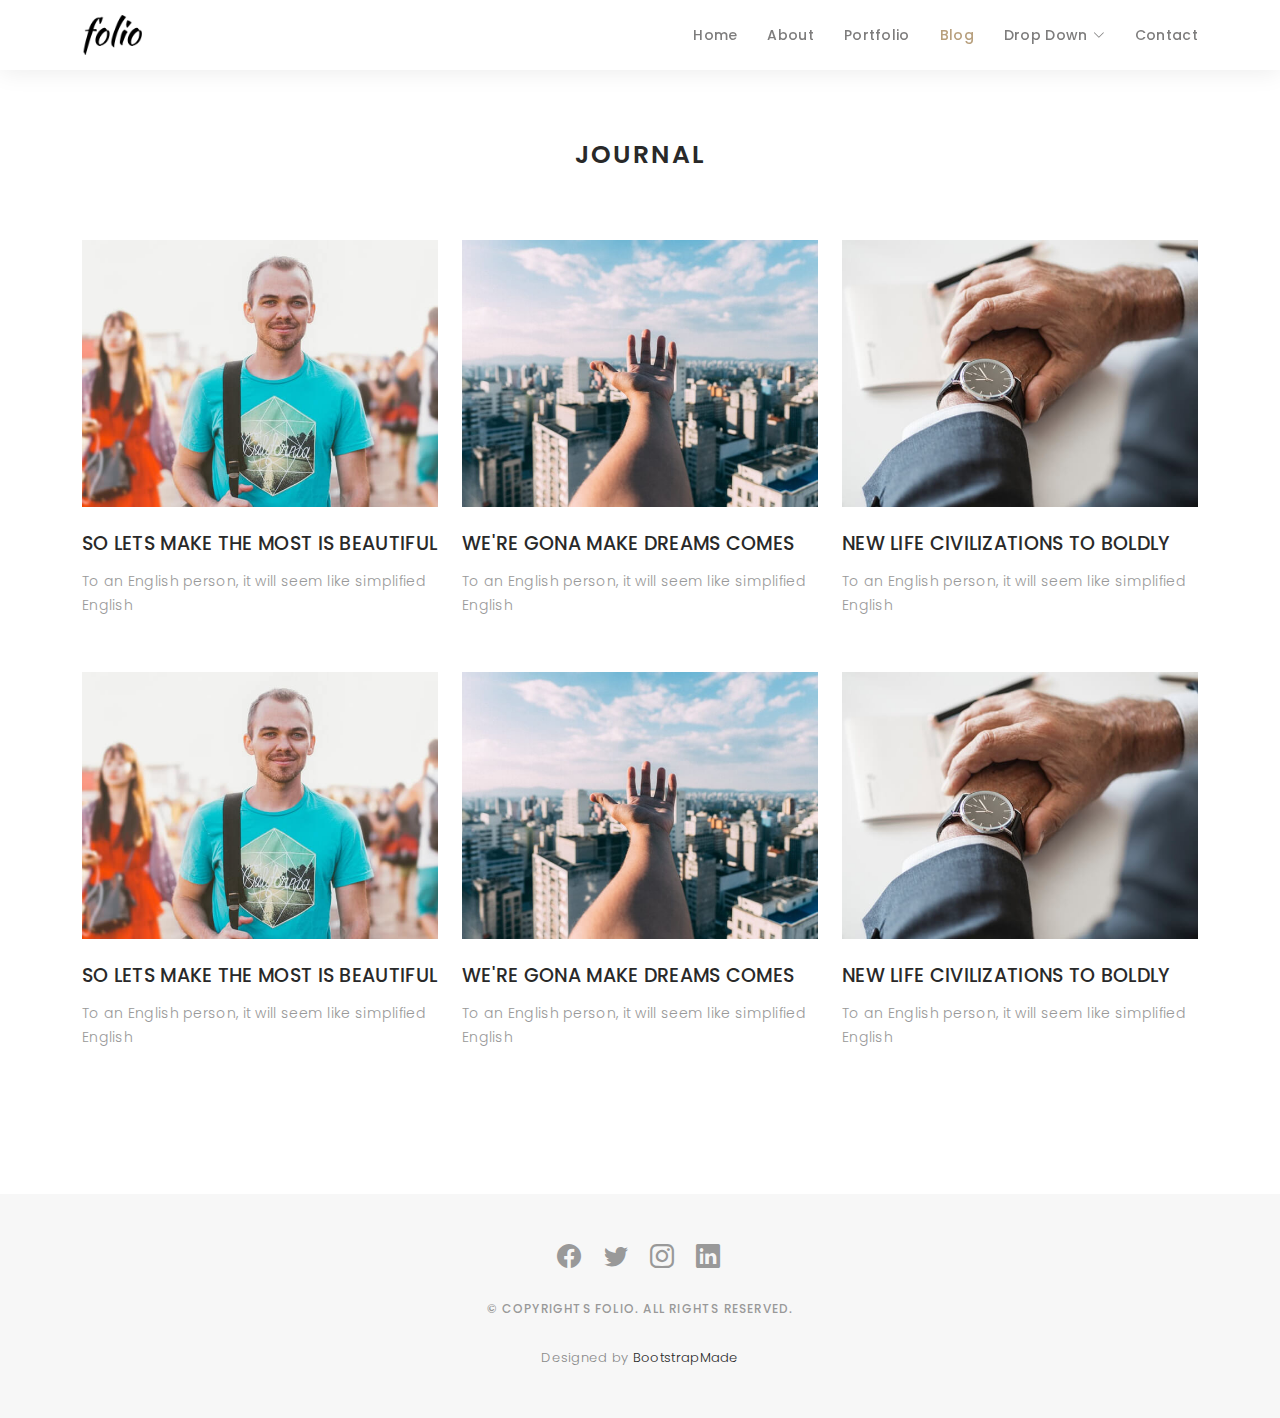
<file: blog-grid.html>
<!DOCTYPE html>
<html lang="en">

<head>
  <meta charset="utf-8">
  <meta content="width=device-width, initial-scale=1.0" name="viewport">

  <title>Folio Bootstrap Template - Blog Grid</title>
  <meta content="" name="description">
  <meta content="" name="keywords">

  <!-- Favicons -->
  <link href="assets/img/favicon.png" rel="icon">
  <link href="assets/img/apple-touch-icon.png" rel="apple-touch-icon">

  <!-- Google Fonts -->
  <link href="https://fonts.googleapis.com/css?family=Poppins:300,300i,400,400i,500,500i,600,600i,700,700i|Playfair+Display:400,400i,500,500i,600,600i,700,700i,900,900i" rel="stylesheet">

  <!-- Vendor CSS Files -->
  <link href="assets/vendor/bootstrap/css/bootstrap.min.css" rel="stylesheet">
  <link href="assets/vendor/bootstrap-icons/bootstrap-icons.css" rel="stylesheet">
  <link href="assets/vendor/boxicons/css/boxicons.min.css" rel="stylesheet">
  <link href="assets/vendor/glightbox/css/glightbox.min.css" rel="stylesheet">
  <link href="assets/vendor/swiper/swiper-bundle.min.css" rel="stylesheet">

  <!-- Template Main CSS File -->
  <link href="assets/css/style.css" rel="stylesheet">

  <!-- =======================================================
  * Template Name: Folio - v4.7.0
  * Template URL: https://bootstrapmade.com/folio-bootstrap-portfolio-template/
  * Author: BootstrapMade.com
  * License: https://bootstrapmade.com/license/
  ======================================================== -->
</head>

<body>

  <!-- ======= Header ======= -->
  <header id="header" class="fixed-top header-inner-pages">
    <div class="container d-flex align-items-center justify-content-between">

      <a href="index.html" class="logo"><img src="assets/img/logo.png" alt="" class="img-fluid"></a>
      <!-- Uncomment below if you prefer to use an text logo -->
      <!-- <h1 class="logo"><a href="index.html">Folio</a></h1> -->

      <nav id="navbar" class="navbar">
        <ul>
          <li><a class="nav-link scrollto " href="#hero">Home</a></li>
          <li><a class="nav-link scrollto" href="#about">About</a></li>
          <li><a class="nav-link  scrollto" href="#portfolio">Portfolio</a></li>
          <li><a class="nav-link active  scrollto" href="#journal">Blog</a></li>
          <li class="dropdown"><a href="#"><span>Drop Down</span> <i class="bi bi-chevron-down"></i></a>
            <ul>
              <li><a href="#">Drop Down 1</a></li>
              <li class="dropdown"><a href="#"><span>Deep Drop Down</span> <i class="bi bi-chevron-right"></i></a>
                <ul>
                  <li><a href="#">Deep Drop Down 1</a></li>
                  <li><a href="#">Deep Drop Down 2</a></li>
                  <li><a href="#">Deep Drop Down 3</a></li>
                  <li><a href="#">Deep Drop Down 4</a></li>
                  <li><a href="#">Deep Drop Down 5</a></li>
                </ul>
              </li>
              <li><a href="#">Drop Down 2</a></li>
              <li><a href="#">Drop Down 3</a></li>
              <li><a href="#">Drop Down 4</a></li>
            </ul>
          </li>
          <li><a class="nav-link scrollto" href="#contact">Contact</a></li>
        </ul>
        <i class="bi bi-list mobile-nav-toggle"></i>
      </nav><!-- .navbar -->

    </div>
  </header><!-- End Header -->

  <main id="main">

    <!-- ======= Blog Grid ======= -->
    <div id="journal-blog" class="text-left  paddsections">

      <div class="container">
        <div class="section-title text-center">
          <h2>journal</h2>
        </div>
      </div>

      <div class="container">
        <div class="journal-block">
          <div class="row">

            <div class="col-lg-4 col-md-6">
              <div class="journal-info mb-30">

                <a href="blog-single.html"><img src="assets/img/blog-post-1.jpg" class="img-responsive" alt="img"></a>

                <div class="journal-txt">

                  <h4><a href="blog-single.html">SO LETS MAKE THE MOST IS BEAUTIFUL</a></h4>
                  <p class="separator">To an English person, it will seem like simplified English
                  </p>

                </div>

              </div>
            </div>

            <div class="col-lg-4 col-md-6">
              <div class="journal-info mb-30">

                <a href="blog-single.html"><img src="assets/img/blog-post-2.jpg" class="img-responsive" alt="img"></a>

                <div class="journal-txt">

                  <h4><a href="blog-single.html">WE'RE GONA MAKE DREAMS COMES</a></h4>
                  <p class="separator">To an English person, it will seem like simplified English
                  </p>

                </div>

              </div>
            </div>

            <div class="col-lg-4 col-md-6">
              <div class="journal-info mb-30">

                <a href="blog-single.html"><img src="assets/img/blog-post-3.jpg" class="img-responsive" alt="img"></a>

                <div class="journal-txt">

                  <h4><a href="blog-single.html">NEW LIFE CIVILIZATIONS TO BOLDLY</a></h4>
                  <p class="separator">To an English person, it will seem like simplified English
                  </p>

                </div>

              </div>
            </div>

            <div class="col-lg-4 col-md-6">
              <div class="journal-info mb-30">

                <a href="blog-single.html"><img src="assets/img/blog-post-1.jpg" class="img-responsive" alt="img"></a>

                <div class="journal-txt">

                  <h4><a href="blog-single.html">SO LETS MAKE THE MOST IS BEAUTIFUL</a></h4>
                  <p class="separator">To an English person, it will seem like simplified English
                  </p>

                </div>

              </div>
            </div>

            <div class="col-lg-4 col-md-6">
              <div class="journal-info mb-30">

                <a href="blog-single.html"><img src="assets/img/blog-post-2.jpg" class="img-responsive" alt="img"></a>

                <div class="journal-txt">

                  <h4><a href="blog-single.html">WE'RE GONA MAKE DREAMS COMES</a></h4>
                  <p class="separator">To an English person, it will seem like simplified English
                  </p>

                </div>

              </div>
            </div>

            <div class="col-lg-4 col-md-6">
              <div class="journal-info mb-30">

                <a href="blog-single.html"><img src="assets/img/blog-post-3.jpg" class="img-responsive" alt="img"></a>

                <div class="journal-txt">

                  <h4><a href="blog-single.html">NEW LIFE CIVILIZATIONS TO BOLDLY</a></h4>
                  <p class="separator">To an English person, it will seem like simplified English
                  </p>

                </div>

              </div>
            </div>

          </div>
        </div>
      </div>
    </div><!-- End Blog Grid -->

  </main><!-- End #main -->

  <!-- ======= Footer ======= -->
  <div id="footer" class="text-center">
    <div class="container">
      <div class="socials-media text-center">

        <ul class="list-unstyled">
          <li><a href="#"><i class="bi bi-facebook"></i></a></li>
          <li><a href="#"><i class="bi bi-twitter"></i></a></li>
          <li><a href="#"><i class="bi bi-instagram"></i></a></li>
          <li><a href="#"><i class="bi bi-linkedin"></i></a></li>
        </ul>

      </div>

      <p>&copy; Copyrights Folio. All rights reserved.</p>

      <div class="credits">
        <!--
        All the links in the footer should remain intact.
        You can delete the links only if you purchased the pro version.
        Licensing information: https://bootstrapmade.com/license/
        Purchase the pro version with working PHP/AJAX contact form: https://bootstrapmade.com/buy/?theme=Folio
      -->
        Designed by <a href="https://bootstrapmade.com/">BootstrapMade</a>
      </div>

    </div>
  </div><!-- End Footer -->

  <a href="#" class="back-to-top d-flex align-items-center justify-content-center"><i class="bi bi-arrow-up-short"></i></a>

  <!-- Vendor JS Files -->
  <script src="assets/vendor/bootstrap/js/bootstrap.bundle.min.js"></script>
  <script src="assets/vendor/glightbox/js/glightbox.min.js"></script>
  <script src="assets/vendor/isotope-layout/isotope.pkgd.min.js"></script>
  <script src="assets/vendor/swiper/swiper-bundle.min.js"></script>
  <script src="assets/vendor/typed.js/typed.min.js"></script>
  <script src="assets/vendor/php-email-form/validate.js"></script>

  <!-- Template Main JS File -->
  <script src="assets/js/main.js"></script>

</body>

</html>
</file>
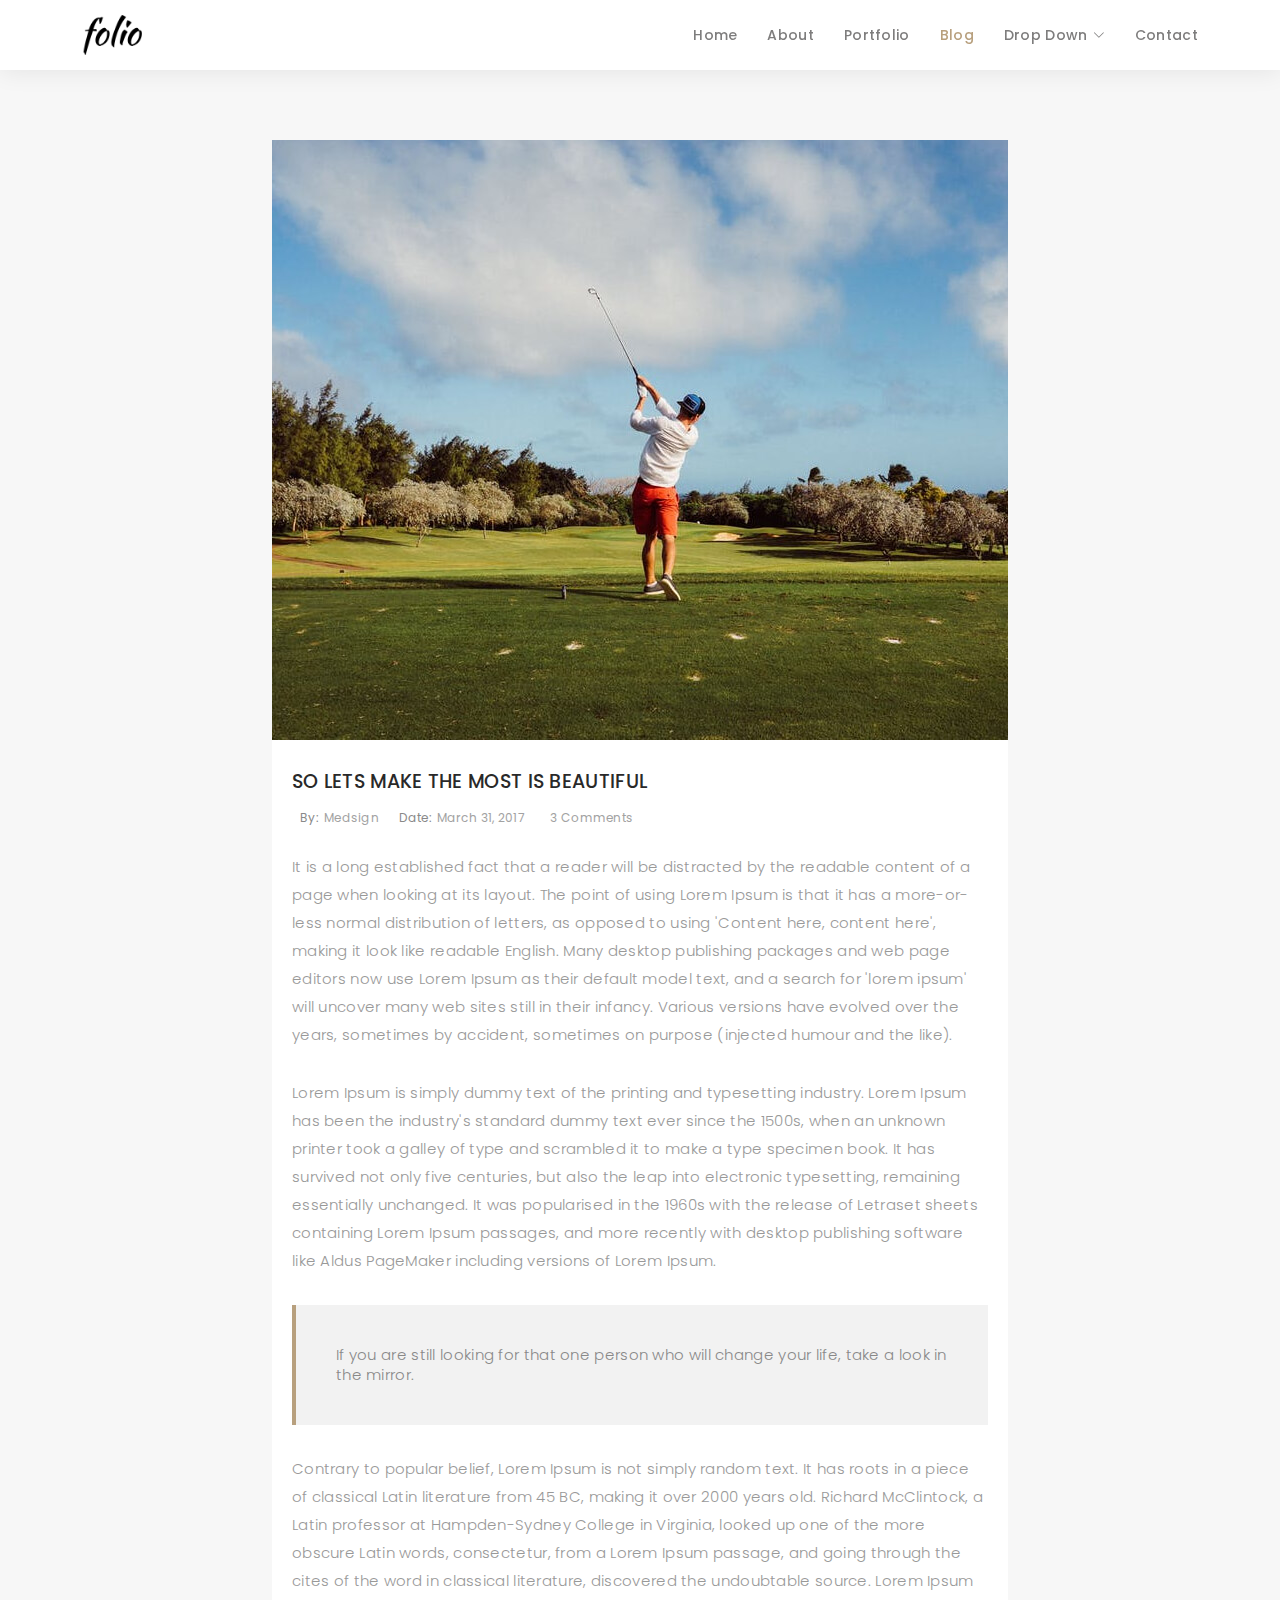
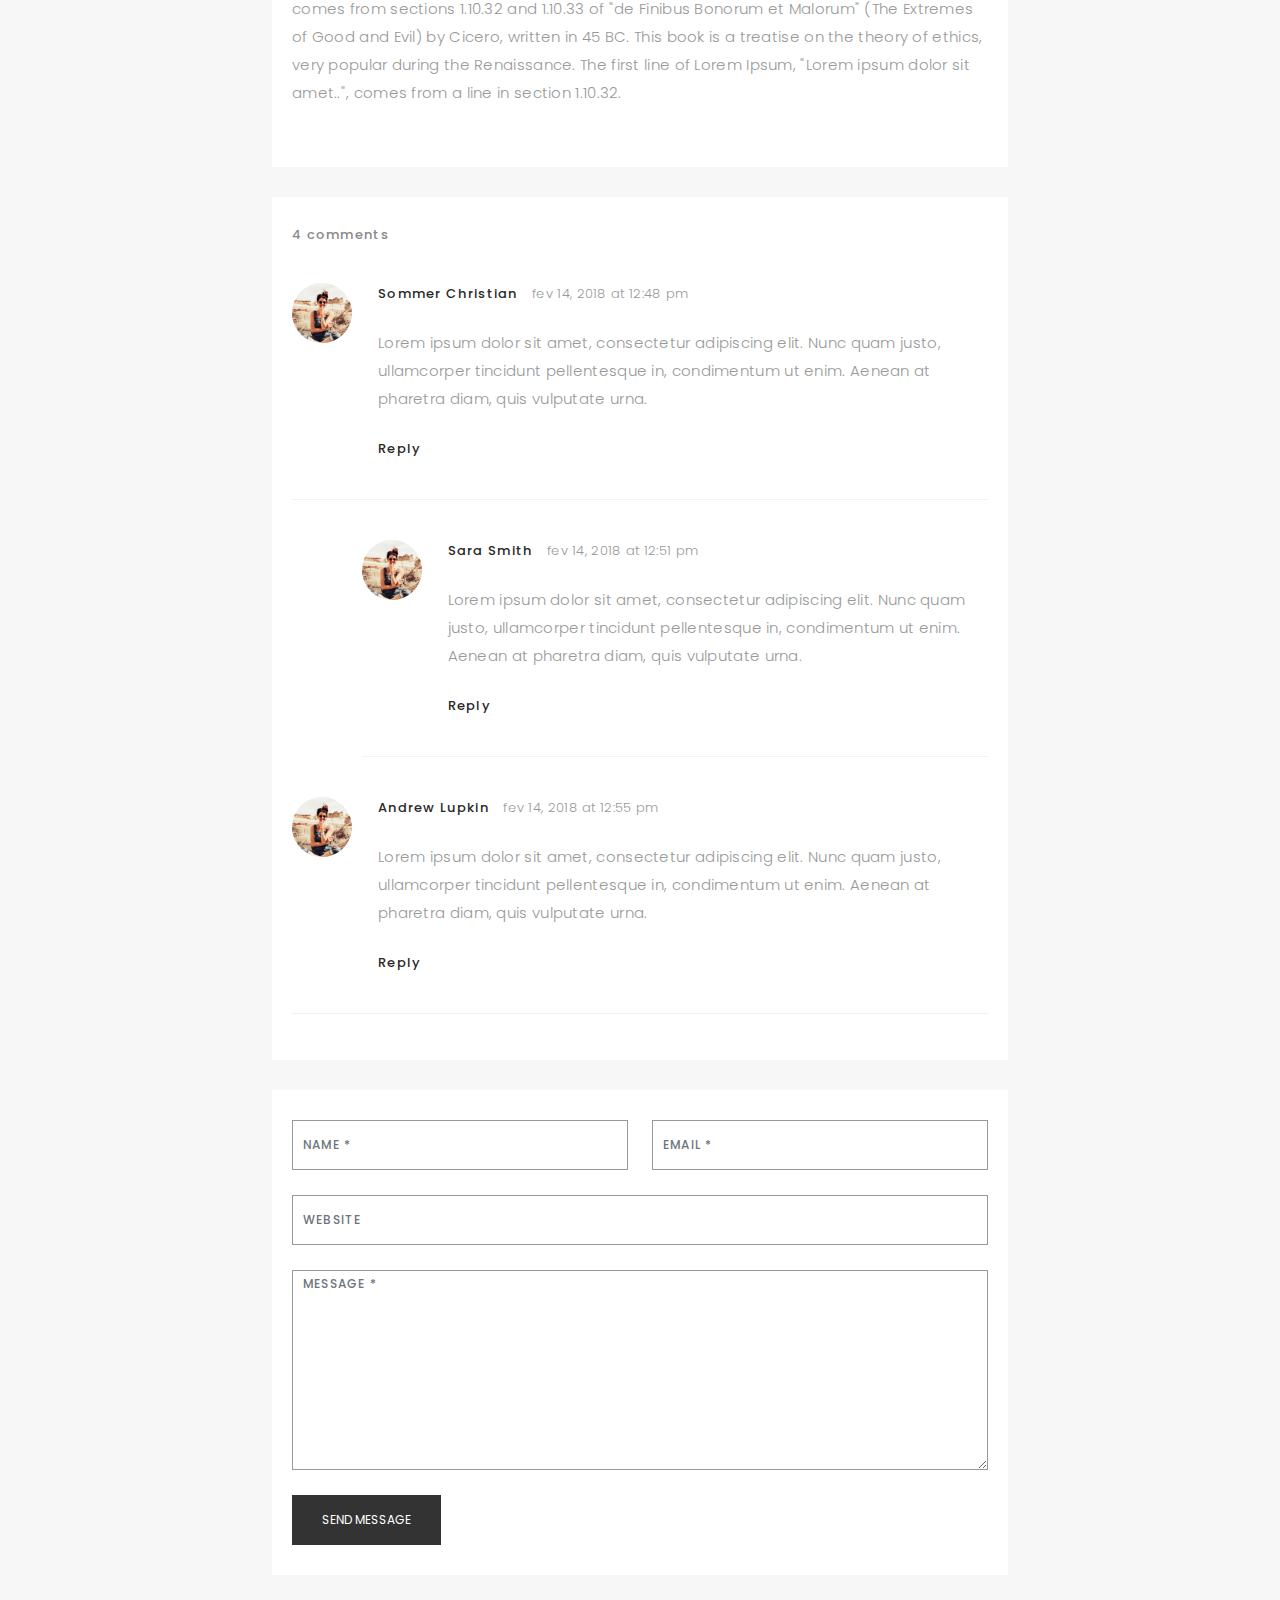
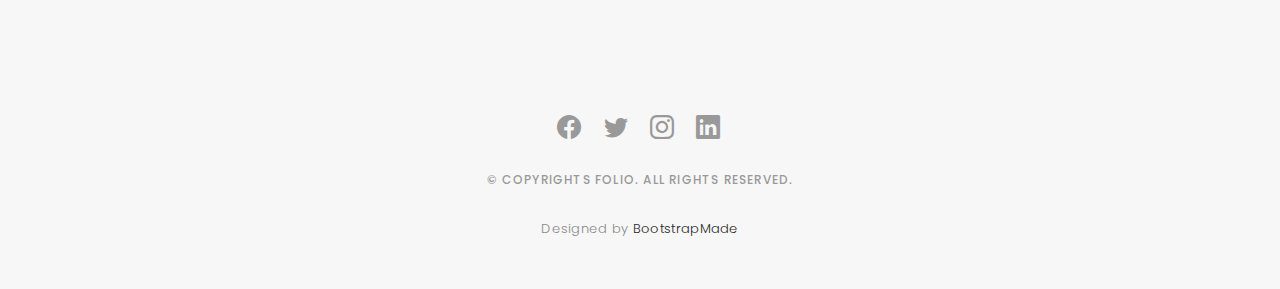
<file: blog-single.html>
<!DOCTYPE html>
<html lang="en">

<head>
  <meta charset="utf-8">
  <meta content="width=device-width, initial-scale=1.0" name="viewport">

  <title>Folio Bootstrap Template - Blog Single</title>
  <meta content="" name="description">
  <meta content="" name="keywords">

  <!-- Favicons -->
  <link href="assets/img/favicon.png" rel="icon">
  <link href="assets/img/apple-touch-icon.png" rel="apple-touch-icon">

  <!-- Google Fonts -->
  <link href="https://fonts.googleapis.com/css?family=Poppins:300,300i,400,400i,500,500i,600,600i,700,700i|Playfair+Display:400,400i,500,500i,600,600i,700,700i,900,900i" rel="stylesheet">

  <!-- Vendor CSS Files -->
  <link href="assets/vendor/bootstrap/css/bootstrap.min.css" rel="stylesheet">
  <link href="assets/vendor/bootstrap-icons/bootstrap-icons.css" rel="stylesheet">
  <link href="assets/vendor/boxicons/css/boxicons.min.css" rel="stylesheet">
  <link href="assets/vendor/glightbox/css/glightbox.min.css" rel="stylesheet">
  <link href="assets/vendor/swiper/swiper-bundle.min.css" rel="stylesheet">

  <!-- Template Main CSS File -->
  <link href="assets/css/style.css" rel="stylesheet">

  <!-- =======================================================
  * Template Name: Folio - v4.7.0
  * Template URL: https://bootstrapmade.com/folio-bootstrap-portfolio-template/
  * Author: BootstrapMade.com
  * License: https://bootstrapmade.com/license/
  ======================================================== -->
</head>

<body>

  <!-- ======= Header ======= -->
  <header id="header" class="fixed-top header-inner-pages">
    <div class="container d-flex align-items-center justify-content-between">

      <a href="index.html" class="logo"><img src="assets/img/logo.png" alt="" class="img-fluid"></a>
      <!-- Uncomment below if you prefer to use an text logo -->
      <!-- <h1 class="logo"><a href="index.html">Folio</a></h1> -->

      <nav id="navbar" class="navbar">
        <ul>
          <li><a class="nav-link scrollto " href="#hero">Home</a></li>
          <li><a class="nav-link scrollto" href="#about">About</a></li>
          <li><a class="nav-link  scrollto" href="#portfolio">Portfolio</a></li>
          <li><a class="nav-link active  scrollto" href="#journal">Blog</a></li>
          <li class="dropdown"><a href="#"><span>Drop Down</span> <i class="bi bi-chevron-down"></i></a>
            <ul>
              <li><a href="#">Drop Down 1</a></li>
              <li class="dropdown"><a href="#"><span>Deep Drop Down</span> <i class="bi bi-chevron-right"></i></a>
                <ul>
                  <li><a href="#">Deep Drop Down 1</a></li>
                  <li><a href="#">Deep Drop Down 2</a></li>
                  <li><a href="#">Deep Drop Down 3</a></li>
                  <li><a href="#">Deep Drop Down 4</a></li>
                  <li><a href="#">Deep Drop Down 5</a></li>
                </ul>
              </li>
              <li><a href="#">Drop Down 2</a></li>
              <li><a href="#">Drop Down 3</a></li>
              <li><a href="#">Drop Down 4</a></li>
            </ul>
          </li>
          <li><a class="nav-link scrollto" href="#contact">Contact</a></li>
        </ul>
        <i class="bi bi-list mobile-nav-toggle"></i>
      </nav><!-- .navbar -->

    </div>
  </header><!-- End Header -->

  <main id="main">

    <!-- ======= Blog Single ======= -->
    <div class="main-content paddsection">
      <div class="container">
        <div class="row justify-content-center">
          <div class="col-md-8 col-md-offset-2">
            <div class="row">
              <div class="container-main single-main">
                <div class="col-md-12">
                  <div class="block-main mb-30">
                    <img src="assets/img/blog-post-big.jpg" class="img-responsive" alt="reviews2">
                    <div class="content-main single-post padDiv">
                      <div class="journal-txt">
                        <h4><a href="#">SO LETS MAKE THE MOST IS BEAUTIFUL</a></h4>
                      </div>
                      <div class="post-meta">
                        <ul class="list-unstyled mb-0">
                          <li class="author">by:<a href="#">medsign</a></li>
                          <li class="date">date:<a href="#">March 31, 2017</a></li>
                          <li class="commont"><i class="ion-ios-heart-outline"></i><a href="#">3 Comments</a></li>
                        </ul>
                      </div>
                      <p class="mb-30">It is a long established fact that a reader will be distracted by the readable content of a page when looking at its layout. The point of using Lorem Ipsum is that it has a more-or-less normal distribution of letters, as opposed to
                        using 'Content here, content here', making it look like readable English. Many desktop publishing packages and web page editors now use Lorem Ipsum as their default model text, and a search for 'lorem ipsum' will uncover many web
                        sites still in their infancy. Various versions have evolved over the years, sometimes by accident, sometimes on purpose (injected humour and the like).</p>
                      <p class="mb-30">Lorem Ipsum is simply dummy text of the printing and typesetting industry. Lorem Ipsum has been the industry's standard dummy text ever since the 1500s, when an unknown printer took a galley of type and scrambled it to make a type
                        specimen book. It has survived not only five centuries, but also the leap into electronic typesetting, remaining essentially unchanged. It was popularised in the 1960s with the release of Letraset sheets containing Lorem Ipsum passages,
                        and more recently with desktop publishing software like Aldus PageMaker including versions of Lorem Ipsum.</p>
                      <blockquote>If you are still looking for that one person who will change your life, take a look in the mirror.</blockquote>
                      <p class="mb-30">Contrary to popular belief, Lorem Ipsum is not simply random text. It has roots in a piece of classical Latin literature from 45 BC, making it over 2000 years old. Richard McClintock, a Latin professor at Hampden-Sydney College in
                        Virginia, looked up one of the more obscure Latin words, consectetur, from a Lorem Ipsum passage, and going through the cites of the word in classical literature, discovered the undoubtable source. Lorem Ipsum comes from sections
                        1.10.32 and 1.10.33 of "de Finibus Bonorum et Malorum" (The Extremes of Good and Evil) by Cicero, written in 45 BC. This book is a treatise on the theory of ethics, very popular during the Renaissance. The first line of Lorem Ipsum,
                        "Lorem ipsum dolor sit amet..", comes from a line in section 1.10.32.</p>
                    </div>
                  </div>
                </div>
                <div class="col-md-12">
                  <div class="comments text-left padDiv mb-30">
                    <div class="entry-comments">
                      <h6 class="mb-30">4 comments</h6>
                      <ul class="entry-comments-list list-unstyled">
                        <li>
                          <div class="entry-comments-item">
                            <img src="assets/img/avatar.jpg" class="entry-comments-avatar" alt="">
                            <div class="entry-comments-body">
                              <span class="entry-comments-author">Sommer Christian</span>
                              <span><a href="#">fev 14, 2018 at 12:48 pm</a></span>
                              <p class="mb-10">Lorem ipsum dolor sit amet, consectetur adipiscing elit. Nunc quam justo, ullamcorper tincidunt pellentesque in, condimentum ut enim. Aenean at pharetra diam, quis vulputate urna. </p>
                              <a class="rep" href="#">Reply</a>
                            </div>
                          </div>
                          <ul class="entry-comments-reply list-unstyled">
                            <li>
                              <div class="entry-comments-item">
                                <img src="assets/img/avatar.jpg" class="entry-comments-avatar" alt="">
                                <div class="entry-comments-body">
                                  <span class="entry-comments-author">Sara Smith</span>
                                  <span><a href="#">fev 14, 2018 at 12:51 pm</a></span>
                                  <p class="mb-10">Lorem ipsum dolor sit amet, consectetur adipiscing elit. Nunc quam justo, ullamcorper tincidunt pellentesque in, condimentum ut enim. Aenean at pharetra diam, quis vulputate urna.</p>
                                  <a class="rep" href="#">Reply</a>
                                </div>
                              </div>
                            </li>
                          </ul>
                        </li>
                        <li>
                          <div class="entry-comments-item">
                            <img src="assets/img/avatar.jpg" class="entry-comments-avatar" alt="">
                            <div class="entry-comments-body">
                              <span class="entry-comments-author">Andrew Lupkin</span>
                              <span><a href="#">fev 14, 2018 at 12:55 pm</a></span>
                              <p class="mb-10">Lorem ipsum dolor sit amet, consectetur adipiscing elit. Nunc quam justo, ullamcorper tincidunt pellentesque in, condimentum ut enim. Aenean at pharetra diam, quis vulputate urna. </p>
                              <a class="rep" href="#">Reply</a>
                            </div>
                          </div>
                        </li>
                      </ul>
                    </div>
                  </div>
                </div>
                <div class="col-lg-12">
                  <div class="cmt padDiv">
                    <form id="comment-form" method="post" action="" role="form">
                      <div class="row">
                        <div class="col-lg-6">
                          <div class="form-group">
                            <input id="form_name" type="text" name="name" class="form-control" placeholder="Name *" required="required">
                          </div>
                        </div>
                        <div class="col-lg-6">
                          <div class="form-group">
                            <input id="form_email" type="email" name="email" class="form-control" placeholder="email *" required="required">
                          </div>
                        </div>
                        <div class="col-md-12">
                          <div class="form-group">
                            <input id="form_name" type="text" name="website" class="form-control" placeholder="Website">
                          </div>
                        </div>
                        <div class="col-lg-12">
                          <div class="form-group">
                            <textarea id="form_message" name="message" class="form-control" placeholder="Message *" style="height: 200px;" required="required"></textarea>
                          </div>
                        </div>
                        <div class="col-lg-12">
                          <input type="submit" class="btn btn-defeault btn-send" value="Send message">
                        </div>
                      </div>
                    </form>
                  </div>
                </div>
              </div>
            </div>
          </div>
        </div>
      </div>
    </div><!-- End Blog Single -->

  </main><!-- End #main -->

  <!-- ======= Footer ======= -->
  <div id="footer" class="text-center">
    <div class="container">
      <div class="socials-media text-center">

        <ul class="list-unstyled">
          <li><a href="#"><i class="bi bi-facebook"></i></a></li>
          <li><a href="#"><i class="bi bi-twitter"></i></a></li>
          <li><a href="#"><i class="bi bi-instagram"></i></a></li>
          <li><a href="#"><i class="bi bi-linkedin"></i></a></li>
        </ul>

      </div>

      <p>&copy; Copyrights Folio. All rights reserved.</p>

      <div class="credits">
        <!--
        All the links in the footer should remain intact.
        You can delete the links only if you purchased the pro version.
        Licensing information: https://bootstrapmade.com/license/
        Purchase the pro version with working PHP/AJAX contact form: https://bootstrapmade.com/buy/?theme=Folio
      -->
        Designed by <a href="https://bootstrapmade.com/">BootstrapMade</a>
      </div>

    </div>
  </div><!-- End Footer -->

  <a href="#" class="back-to-top d-flex align-items-center justify-content-center"><i class="bi bi-arrow-up-short"></i></a>

  <!-- Vendor JS Files -->
  <script src="assets/vendor/bootstrap/js/bootstrap.bundle.min.js"></script>
  <script src="assets/vendor/glightbox/js/glightbox.min.js"></script>
  <script src="assets/vendor/isotope-layout/isotope.pkgd.min.js"></script>
  <script src="assets/vendor/swiper/swiper-bundle.min.js"></script>
  <script src="assets/vendor/typed.js/typed.min.js"></script>
  <script src="assets/vendor/php-email-form/validate.js"></script>

  <!-- Template Main JS File -->
  <script src="assets/js/main.js"></script>

</body>

</html>
</file>
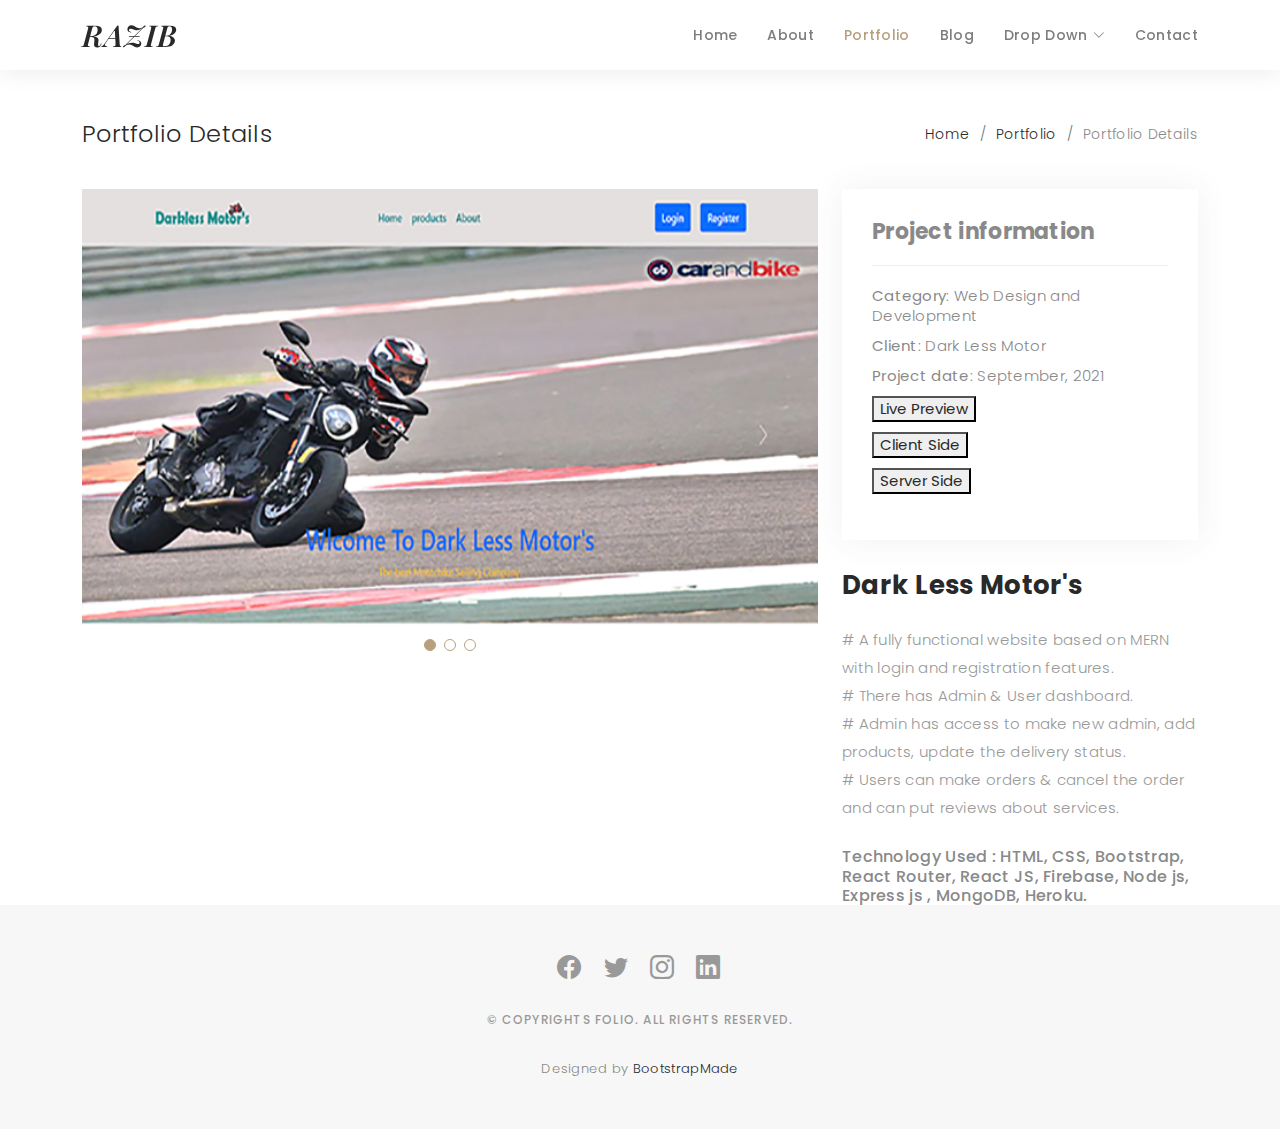
<file: Dark-Less-Motor.html>
<!DOCTYPE html>
<html lang="en">

<head>
  <meta charset="utf-8">
  <meta content="width=device-width, initial-scale=1.0" name="viewport">

  <title>Dark Less Motor's</title>
  <meta content="" name="description">
  <meta content="" name="keywords">

  <!-- Favicons -->
  <link href="assets/img/favicon.png" rel="icon">
  <link href="assets/img/apple-touch-icon.png" rel="apple-touch-icon">

  <!-- Google Fonts -->
  <link href="https://fonts.googleapis.com/css?family=Poppins:300,300i,400,400i,500,500i,600,600i,700,700i|Playfair+Display:400,400i,500,500i,600,600i,700,700i,900,900i" rel="stylesheet">

  <!-- Vendor CSS Files -->
  <link href="assets/vendor/bootstrap/css/bootstrap.min.css" rel="stylesheet">
  <link href="assets/vendor/bootstrap-icons/bootstrap-icons.css" rel="stylesheet">
  <link href="assets/vendor/boxicons/css/boxicons.min.css" rel="stylesheet">
  <link href="assets/vendor/glightbox/css/glightbox.min.css" rel="stylesheet">
  <link href="assets/vendor/swiper/swiper-bundle.min.css" rel="stylesheet">

  <!-- Template Main CSS File -->
  <link href="assets/css/style.css" rel="stylesheet">

  <!-- =======================================================
  * Template Name: Folio - v4.7.0
  * Template URL: https://bootstrapmade.com/folio-bootstrap-portfolio-template/
  * Author: BootstrapMade.com
  * License: https://bootstrapmade.com/license/
  ======================================================== -->
</head>

<body>

  <!-- ======= Header ======= -->
  <header id="header" class="fixed-top header-inner-pages">
    <div class="container d-flex align-items-center justify-content-between">

      <a href="index.html" class="logo">RAZIB</a>
      <!-- Uncomment below if you prefer to use an text logo -->
      <!-- <h1 class="logo"><a href="index.html">Folio</a></h1> -->

      <nav id="navbar" class="navbar">
        <ul>
          <li><a class="nav-link scrollto " href="#hero">Home</a></li>
          <li><a class="nav-link scrollto" href="#about">About</a></li>
          <li><a class="nav-link active  scrollto" href="#portfolio">Portfolio</a></li>
          <li><a class="nav-link  scrollto" href="#journal">Blog</a></li>
          <li class="dropdown"><a href="#"><span>Drop Down</span> <i class="bi bi-chevron-down"></i></a>
            <ul>
              <li><a href="#">Drop Down 1</a></li>
              <li class="dropdown"><a href="#"><span>Deep Drop Down</span> <i class="bi bi-chevron-right"></i></a>
                <ul>
                  <li><a href="#">Deep Drop Down 1</a></li>
                  <li><a href="#">Deep Drop Down 2</a></li>
                  <li><a href="#">Deep Drop Down 3</a></li>
                  <li><a href="#">Deep Drop Down 4</a></li>
                  <li><a href="#">Deep Drop Down 5</a></li>
                </ul>
              </li>
              <li><a href="#">Drop Down 2</a></li>
              <li><a href="#">Drop Down 3</a></li>
              <li><a href="#">Drop Down 4</a></li>
            </ul>
          </li>
          <li><a class="nav-link scrollto" href="#contact">Contact</a></li>
        </ul>
        <i class="bi bi-list mobile-nav-toggle"></i>
      </nav><!-- .navbar -->

    </div>
  </header><!-- End Header -->

  <main id="main">

    <!-- ======= Breadcrumbs Section ======= -->
    <section class="breadcrumbs">
      <div class="container">

        <div class="d-flex justify-content-between align-items-center">
          <h2>Portfolio Details</h2>
          <ol>
            <li><a href="index.html">Home</a></li>
            <li><a href="portfolio.html">Portfolio</a></li>
            <li>Portfolio Details</li>
          </ol>
        </div>

      </div>
    </section><!-- Breadcrumbs Section -->

    <!-- ======= Portfolio Details Section ======= -->
    <section id="portfolio-details" class="portfolio-details">
      <div class="container">

        <div class="row gy-4">

          <div class="col-lg-8">
            <div class="portfolio-details-slider swiper">
              <div class="swiper-wrapper align-items-center">

                <div class="swiper-slide">
                  <img src="assets/img/portfolio/Dark less motor'-1.png" alt="">
                </div>

                <div class="swiper-slide">
                  <img src="assets/img/portfolio/Dark-less-motor-02.png" alt="">
                </div>

                <div class="swiper-slide">
                  <img src="assets/img/portfolio/Dark-less-motor-3.png" alt="">
                </div>

              </div>
              <div class="swiper-pagination"></div>
            </div>
          </div>

          <div class="col-lg-4">
            <div class="portfolio-info">
              <h3>Project information</h3>
              <ul>
                <li><strong>Category</strong>: Web Design and Development</li>
                <li><strong>Client</strong>: Dark Less Motor</li>
                <li><strong>Project date</strong>: September, 2021</li>
                <li><button class=""><a href="https://dark-less-motor-s.web.app/" target="_blank"> Live Preview</a></button></li>
                <li><button class=""><a href="https://github.com/mhrazib121/dark-less-motor-s" target="_blank"> Client Side </a></button></li>
                <li><button class=""><a href="https://github.com/mhrazib121/dark-less-motor-s-server" target="_blank"> Server Side</a></button></li>
                <!-- <li><strong>Project URL</strong>: <a href="#">www.example.com</a></li> -->
              </ul>
            </div>
            <div class="portfolio-description">
              <h2>Dark Less Motor's</h2>
              <p>
                # A fully functional website based on MERN with login and registration features. <br>
                # There has Admin & User dashboard. <br>
                # Admin has access to make new admin, add products, update the delivery status. <br>
                # Users can make orders & cancel the order and can put reviews about services.
            </p>
            <h6>Technology Used : HTML, CSS, Bootstrap, React Router, React JS, Firebase, Node js, Express js , MongoDB, Heroku.</h6>
            </div>
          </div>

        </div>

      </div>
    </section><!-- End Portfolio Details Section -->

  </main><!-- End #main -->

  <!-- ======= Footer ======= -->
  <div id="footer" class="text-center">
    <div class="container">
      <div class="socials-media text-center">

        <ul class="list-unstyled">
          <li><a href="#"><i class="bi bi-facebook"></i></a></li>
          <li><a href="#"><i class="bi bi-twitter"></i></a></li>
          <li><a href="#"><i class="bi bi-instagram"></i></a></li>
          <li><a href="#"><i class="bi bi-linkedin"></i></a></li>
        </ul>

      </div>

      <p>&copy; Copyrights Folio. All rights reserved.</p>

      <div class="credits">
        <!--
        All the links in the footer should remain intact.
        You can delete the links only if you purchased the pro version.
        Licensing information: https://bootstrapmade.com/license/
        Purchase the pro version with working PHP/AJAX contact form: https://bootstrapmade.com/buy/?theme=Folio
      -->
        Designed by <a href="https://bootstrapmade.com/">BootstrapMade</a>
      </div>

    </div>
  </div><!-- End Footer -->

  <a href="#" class="back-to-top d-flex align-items-center justify-content-center"><i class="bi bi-arrow-up-short"></i></a>

  <!-- Vendor JS Files -->
  <script src="assets/vendor/bootstrap/js/bootstrap.bundle.min.js"></script>
  <script src="assets/vendor/glightbox/js/glightbox.min.js"></script>
  <script src="assets/vendor/isotope-layout/isotope.pkgd.min.js"></script>
  <script src="assets/vendor/swiper/swiper-bundle.min.js"></script>
  <script src="assets/vendor/typed.js/typed.min.js"></script>
  <script src="assets/vendor/php-email-form/validate.js"></script>

  <!-- Template Main JS File -->
  <script src="assets/js/main.js"></script>

</body>

</html>
</file>
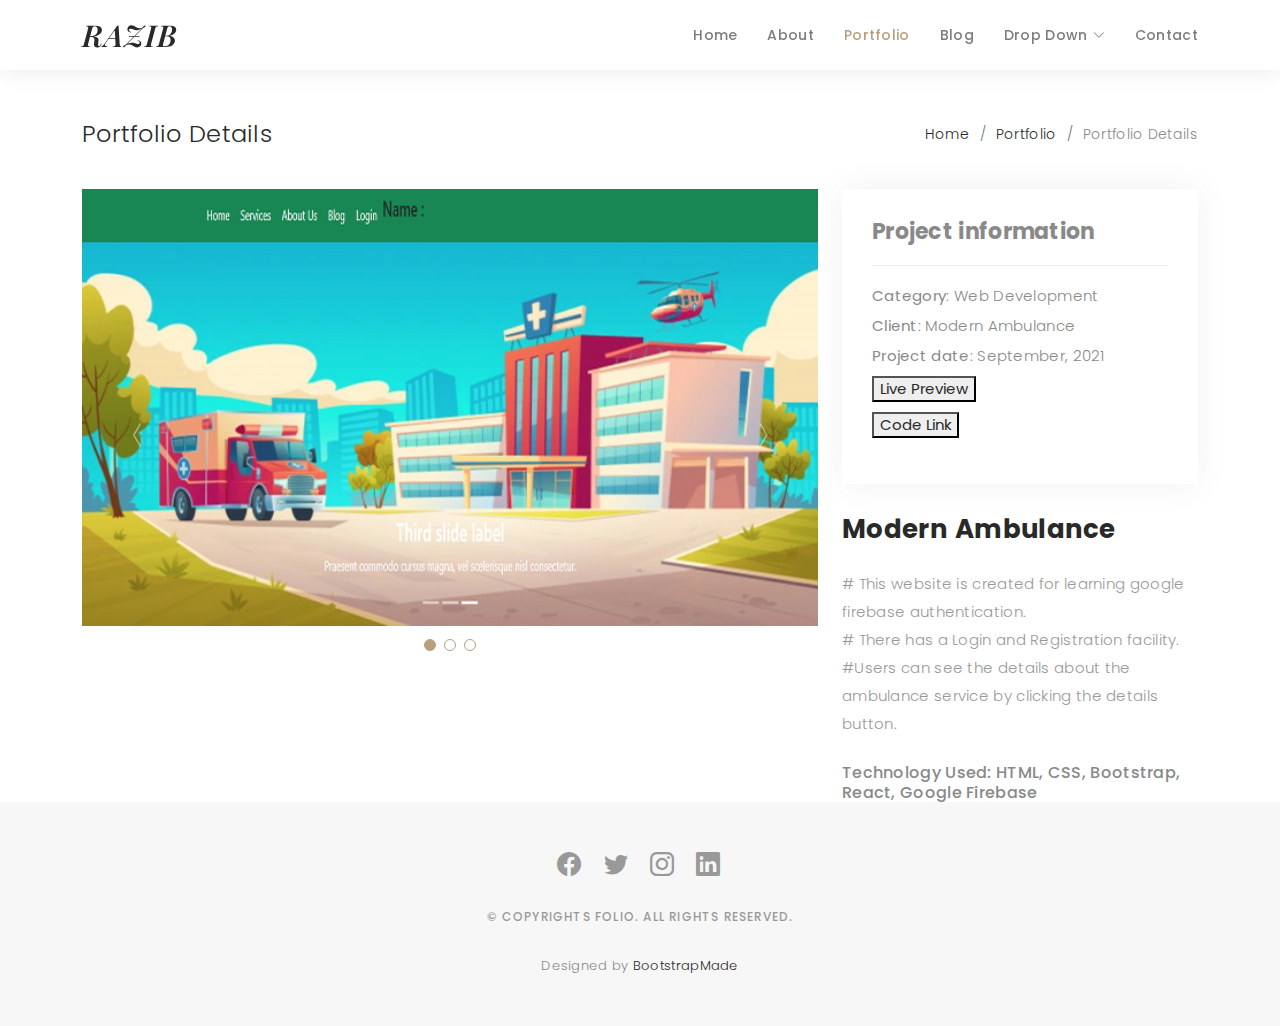
<file: Modern-Ambulance.html>
<!DOCTYPE html>
<html lang="en">

<head>
  <meta charset="utf-8">
  <meta content="width=device-width, initial-scale=1.0" name="viewport">

  <title>Modern Ambulance</title>
  <meta content="" name="description">
  <meta content="" name="keywords">

  <!-- Favicons -->
  <link href="assets/img/favicon.png" rel="icon">
  <link href="assets/img/apple-touch-icon.png" rel="apple-touch-icon">

  <!-- Google Fonts -->
  <link
    href="https://fonts.googleapis.com/css?family=Poppins:300,300i,400,400i,500,500i,600,600i,700,700i|Playfair+Display:400,400i,500,500i,600,600i,700,700i,900,900i"
    rel="stylesheet">

  <!-- Vendor CSS Files -->
  <link href="assets/vendor/bootstrap/css/bootstrap.min.css" rel="stylesheet">
  <link href="assets/vendor/bootstrap-icons/bootstrap-icons.css" rel="stylesheet">
  <link href="assets/vendor/boxicons/css/boxicons.min.css" rel="stylesheet">
  <link href="assets/vendor/glightbox/css/glightbox.min.css" rel="stylesheet">
  <link href="assets/vendor/swiper/swiper-bundle.min.css" rel="stylesheet">

  <!-- Template Main CSS File -->
  <link href="assets/css/style.css" rel="stylesheet">

  <!-- =======================================================
  * Template Name: Folio - v4.7.0
  * Template URL: https://bootstrapmade.com/folio-bootstrap-portfolio-template/
  * Author: BootstrapMade.com
  * License: https://bootstrapmade.com/license/
  ======================================================== -->
</head>

<body>

  <!-- ======= Header ======= -->
  <header id="header" class="fixed-top header-inner-pages">
    <div class="container d-flex align-items-center justify-content-between">

      <a href="index.html" class="logo">RAZIB</a>
      <!-- Uncomment below if you prefer to use an text logo -->
      <!-- <h1 class="logo"><a href="index.html">Folio</a></h1> -->

      <nav id="navbar" class="navbar">
        <ul>
          <li><a class="nav-link scrollto " href="#hero">Home</a></li>
          <li><a class="nav-link scrollto" href="#about">About</a></li>
          <li><a class="nav-link active  scrollto" href="#portfolio">Portfolio</a></li>
          <li><a class="nav-link  scrollto" href="#journal">Blog</a></li>
          <li class="dropdown"><a href="#"><span>Drop Down</span> <i class="bi bi-chevron-down"></i></a>
            <ul>
              <li><a href="#">Drop Down 1</a></li>
              <li class="dropdown"><a href="#"><span>Deep Drop Down</span> <i class="bi bi-chevron-right"></i></a>
                <ul>
                  <li><a href="#">Deep Drop Down 1</a></li>
                  <li><a href="#">Deep Drop Down 2</a></li>
                  <li><a href="#">Deep Drop Down 3</a></li>
                  <li><a href="#">Deep Drop Down 4</a></li>
                  <li><a href="#">Deep Drop Down 5</a></li>
                </ul>
              </li>
              <li><a href="#">Drop Down 2</a></li>
              <li><a href="#">Drop Down 3</a></li>
              <li><a href="#">Drop Down 4</a></li>
            </ul>
          </li>
          <li><a class="nav-link scrollto" href="#contact">Contact</a></li>
        </ul>
        <i class="bi bi-list mobile-nav-toggle"></i>
      </nav><!-- .navbar -->

    </div>
  </header><!-- End Header -->

  <main id="main">

    <!-- ======= Breadcrumbs Section ======= -->
    <section class="breadcrumbs">
      <div class="container">

        <div class="d-flex justify-content-between align-items-center">
          <h2>Portfolio Details</h2>
          <ol>
            <li><a href="index.html">Home</a></li>
            <li><a href="portfolio.html">Portfolio</a></li>
            <li>Portfolio Details</li>
          </ol>
        </div>

      </div>
    </section><!-- Breadcrumbs Section -->

    <!-- ======= Portfolio Details Section ======= -->
    <section id="portfolio-details" class="portfolio-details">
      <div class="container">

        <div class="row gy-4">

          <div class="col-lg-8">
            <div class="portfolio-details-slider swiper">
              <div class="swiper-wrapper align-items-center">

                <div class="swiper-slide">
                  <img src="assets/img/portfolio/Modern Ambulance-1.png" alt="">
                </div>

                <div class="swiper-slide">
                  <img src="assets/img/portfolio/Modern-Ambulance-2.png" alt="">
                </div>

                <div class="swiper-slide">
                  <img src="assets/img/portfolio/Modern-Ambulance-3.png" alt="">
                </div>

              </div>
              <div class="swiper-pagination"></div>
            </div>
          </div>

          <div class="col-lg-4">
            <div class="portfolio-info">
              <h3>Project information</h3>
              <ul>
                <li><strong>Category</strong>: Web Development</li>
                <li><strong>Client</strong>: Modern Ambulance</li>
                <li><strong>Project date</strong>: September, 2021</li>
                <li><button class=""><a href="https://modern-ambulance-786e49.netlify.app/" target="_blank"> Live Preview</a></button>
                </li>
                <li><button class=""><a href="https://github.com/mhrazib121/modern-ambulance-website" target="_blank"> Code Link
                    </a></button></li>
              </ul>
            </div>
            <div class="portfolio-description">
              <h2>Modern Ambulance</h2>
              <p>
                # This website is created for learning google firebase authentication. <br>
                # There has a Login and Registration facility. <br>
                #Users can see the details about the ambulance service by clicking the details button.
              </p>
              <h6>Technology Used: HTML, CSS, Bootstrap, React, Google Firebase</h6>
            </div>
          </div>

        </div>

      </div>
    </section><!-- End Portfolio Details Section -->

  </main><!-- End #main -->

  <!-- ======= Footer ======= -->
  <div id="footer" class="text-center">
    <div class="container">
      <div class="socials-media text-center">

        <ul class="list-unstyled">
          <li><a href="#"><i class="bi bi-facebook"></i></a></li>
          <li><a href="#"><i class="bi bi-twitter"></i></a></li>
          <li><a href="#"><i class="bi bi-instagram"></i></a></li>
          <li><a href="#"><i class="bi bi-linkedin"></i></a></li>
        </ul>

      </div>

      <p>&copy; Copyrights Folio. All rights reserved.</p>

      <div class="credits">
        <!--
        All the links in the footer should remain intact.
        You can delete the links only if you purchased the pro version.
        Licensing information: https://bootstrapmade.com/license/
        Purchase the pro version with working PHP/AJAX contact form: https://bootstrapmade.com/buy/?theme=Folio
      -->
        Designed by <a href="https://bootstrapmade.com/">BootstrapMade</a>
      </div>

    </div>
  </div><!-- End Footer -->

  <a href="#" class="back-to-top d-flex align-items-center justify-content-center"><i
      class="bi bi-arrow-up-short"></i></a>

  <!-- Vendor JS Files -->
  <script src="assets/vendor/bootstrap/js/bootstrap.bundle.min.js"></script>
  <script src="assets/vendor/glightbox/js/glightbox.min.js"></script>
  <script src="assets/vendor/isotope-layout/isotope.pkgd.min.js"></script>
  <script src="assets/vendor/swiper/swiper-bundle.min.js"></script>
  <script src="assets/vendor/typed.js/typed.min.js"></script>
  <script src="assets/vendor/php-email-form/validate.js"></script>

  <!-- Template Main JS File -->
  <script src="assets/js/main.js"></script>

</body>

</html>
</file>
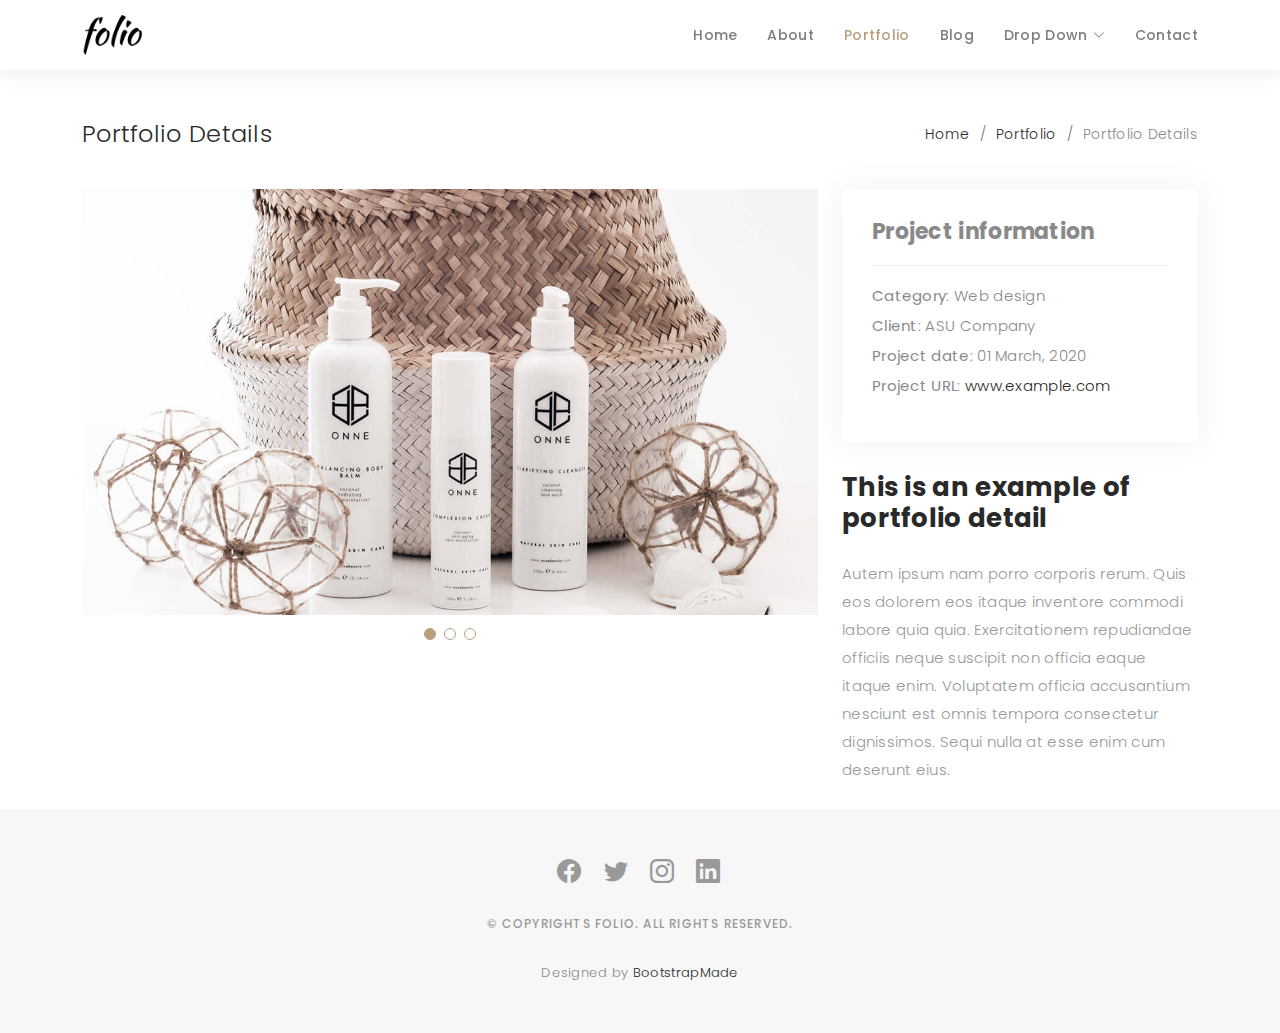
<file: portfolio-details.html>
<!DOCTYPE html>
<html lang="en">

<head>
  <meta charset="utf-8">
  <meta content="width=device-width, initial-scale=1.0" name="viewport">

  <title>Portfolio Details - Folio Bootstrap Template</title>
  <meta content="" name="description">
  <meta content="" name="keywords">

  <!-- Favicons -->
  <link href="assets/img/favicon.png" rel="icon">
  <link href="assets/img/apple-touch-icon.png" rel="apple-touch-icon">

  <!-- Google Fonts -->
  <link href="https://fonts.googleapis.com/css?family=Poppins:300,300i,400,400i,500,500i,600,600i,700,700i|Playfair+Display:400,400i,500,500i,600,600i,700,700i,900,900i" rel="stylesheet">

  <!-- Vendor CSS Files -->
  <link href="assets/vendor/bootstrap/css/bootstrap.min.css" rel="stylesheet">
  <link href="assets/vendor/bootstrap-icons/bootstrap-icons.css" rel="stylesheet">
  <link href="assets/vendor/boxicons/css/boxicons.min.css" rel="stylesheet">
  <link href="assets/vendor/glightbox/css/glightbox.min.css" rel="stylesheet">
  <link href="assets/vendor/swiper/swiper-bundle.min.css" rel="stylesheet">

  <!-- Template Main CSS File -->
  <link href="assets/css/style.css" rel="stylesheet">

  <!-- =======================================================
  * Template Name: Folio - v4.7.0
  * Template URL: https://bootstrapmade.com/folio-bootstrap-portfolio-template/
  * Author: BootstrapMade.com
  * License: https://bootstrapmade.com/license/
  ======================================================== -->
</head>

<body>

  <!-- ======= Header ======= -->
  <header id="header" class="fixed-top header-inner-pages">
    <div class="container d-flex align-items-center justify-content-between">

      <a href="index.html" class="logo"><img src="assets/img/logo.png" alt="" class="img-fluid"></a>
      <!-- Uncomment below if you prefer to use an text logo -->
      <!-- <h1 class="logo"><a href="index.html">Folio</a></h1> -->

      <nav id="navbar" class="navbar">
        <ul>
          <li><a class="nav-link scrollto " href="#hero">Home</a></li>
          <li><a class="nav-link scrollto" href="#about">About</a></li>
          <li><a class="nav-link active  scrollto" href="#portfolio">Portfolio</a></li>
          <li><a class="nav-link  scrollto" href="#journal">Blog</a></li>
          <li class="dropdown"><a href="#"><span>Drop Down</span> <i class="bi bi-chevron-down"></i></a>
            <ul>
              <li><a href="#">Drop Down 1</a></li>
              <li class="dropdown"><a href="#"><span>Deep Drop Down</span> <i class="bi bi-chevron-right"></i></a>
                <ul>
                  <li><a href="#">Deep Drop Down 1</a></li>
                  <li><a href="#">Deep Drop Down 2</a></li>
                  <li><a href="#">Deep Drop Down 3</a></li>
                  <li><a href="#">Deep Drop Down 4</a></li>
                  <li><a href="#">Deep Drop Down 5</a></li>
                </ul>
              </li>
              <li><a href="#">Drop Down 2</a></li>
              <li><a href="#">Drop Down 3</a></li>
              <li><a href="#">Drop Down 4</a></li>
            </ul>
          </li>
          <li><a class="nav-link scrollto" href="#contact">Contact</a></li>
        </ul>
        <i class="bi bi-list mobile-nav-toggle"></i>
      </nav><!-- .navbar -->

    </div>
  </header><!-- End Header -->

  <main id="main">

    <!-- ======= Breadcrumbs Section ======= -->
    <section class="breadcrumbs">
      <div class="container">

        <div class="d-flex justify-content-between align-items-center">
          <h2>Portfolio Details</h2>
          <ol>
            <li><a href="index.html">Home</a></li>
            <li><a href="portfolio.html">Portfolio</a></li>
            <li>Portfolio Details</li>
          </ol>
        </div>

      </div>
    </section><!-- Breadcrumbs Section -->

    <!-- ======= Portfolio Details Section ======= -->
    <section id="portfolio-details" class="portfolio-details">
      <div class="container">

        <div class="row gy-4">

          <div class="col-lg-8">
            <div class="portfolio-details-slider swiper">
              <div class="swiper-wrapper align-items-center">

                <div class="swiper-slide">
                  <img src="assets/img/portfolio/portfolio-details-1.jpg" alt="">
                </div>

                <div class="swiper-slide">
                  <img src="assets/img/portfolio/portfolio-details-2.jpg" alt="">
                </div>

                <div class="swiper-slide">
                  <img src="assets/img/portfolio/portfolio-details-3.jpg" alt="">
                </div>

              </div>
              <div class="swiper-pagination"></div>
            </div>
          </div>

          <div class="col-lg-4">
            <div class="portfolio-info">
              <h3>Project information</h3>
              <ul>
                <li><strong>Category</strong>: Web design</li>
                <li><strong>Client</strong>: ASU Company</li>
                <li><strong>Project date</strong>: 01 March, 2020</li>
                <li><strong>Project URL</strong>: <a href="#">www.example.com</a></li>
              </ul>
            </div>
            <div class="portfolio-description">
              <h2>This is an example of portfolio detail</h2>
              <p>
                Autem ipsum nam porro corporis rerum. Quis eos dolorem eos itaque inventore commodi labore quia quia. Exercitationem repudiandae officiis neque suscipit non officia eaque itaque enim. Voluptatem officia accusantium nesciunt est omnis tempora consectetur dignissimos. Sequi nulla at esse enim cum deserunt eius.
              </p>
            </div>
          </div>

        </div>

      </div>
    </section><!-- End Portfolio Details Section -->

  </main><!-- End #main -->

  <!-- ======= Footer ======= -->
  <div id="footer" class="text-center">
    <div class="container">
      <div class="socials-media text-center">

        <ul class="list-unstyled">
          <li><a href="#"><i class="bi bi-facebook"></i></a></li>
          <li><a href="#"><i class="bi bi-twitter"></i></a></li>
          <li><a href="#"><i class="bi bi-instagram"></i></a></li>
          <li><a href="#"><i class="bi bi-linkedin"></i></a></li>
        </ul>

      </div>

      <p>&copy; Copyrights Folio. All rights reserved.</p>

      <div class="credits">
        <!--
        All the links in the footer should remain intact.
        You can delete the links only if you purchased the pro version.
        Licensing information: https://bootstrapmade.com/license/
        Purchase the pro version with working PHP/AJAX contact form: https://bootstrapmade.com/buy/?theme=Folio
      -->
        Designed by <a href="https://bootstrapmade.com/">BootstrapMade</a>
      </div>

    </div>
  </div><!-- End Footer -->

  <a href="#" class="back-to-top d-flex align-items-center justify-content-center"><i class="bi bi-arrow-up-short"></i></a>

  <!-- Vendor JS Files -->
  <script src="assets/vendor/bootstrap/js/bootstrap.bundle.min.js"></script>
  <script src="assets/vendor/glightbox/js/glightbox.min.js"></script>
  <script src="assets/vendor/isotope-layout/isotope.pkgd.min.js"></script>
  <script src="assets/vendor/swiper/swiper-bundle.min.js"></script>
  <script src="assets/vendor/typed.js/typed.min.js"></script>
  <script src="assets/vendor/php-email-form/validate.js"></script>

  <!-- Template Main JS File -->
  <script src="assets/js/main.js"></script>

</body>

</html>
</file>
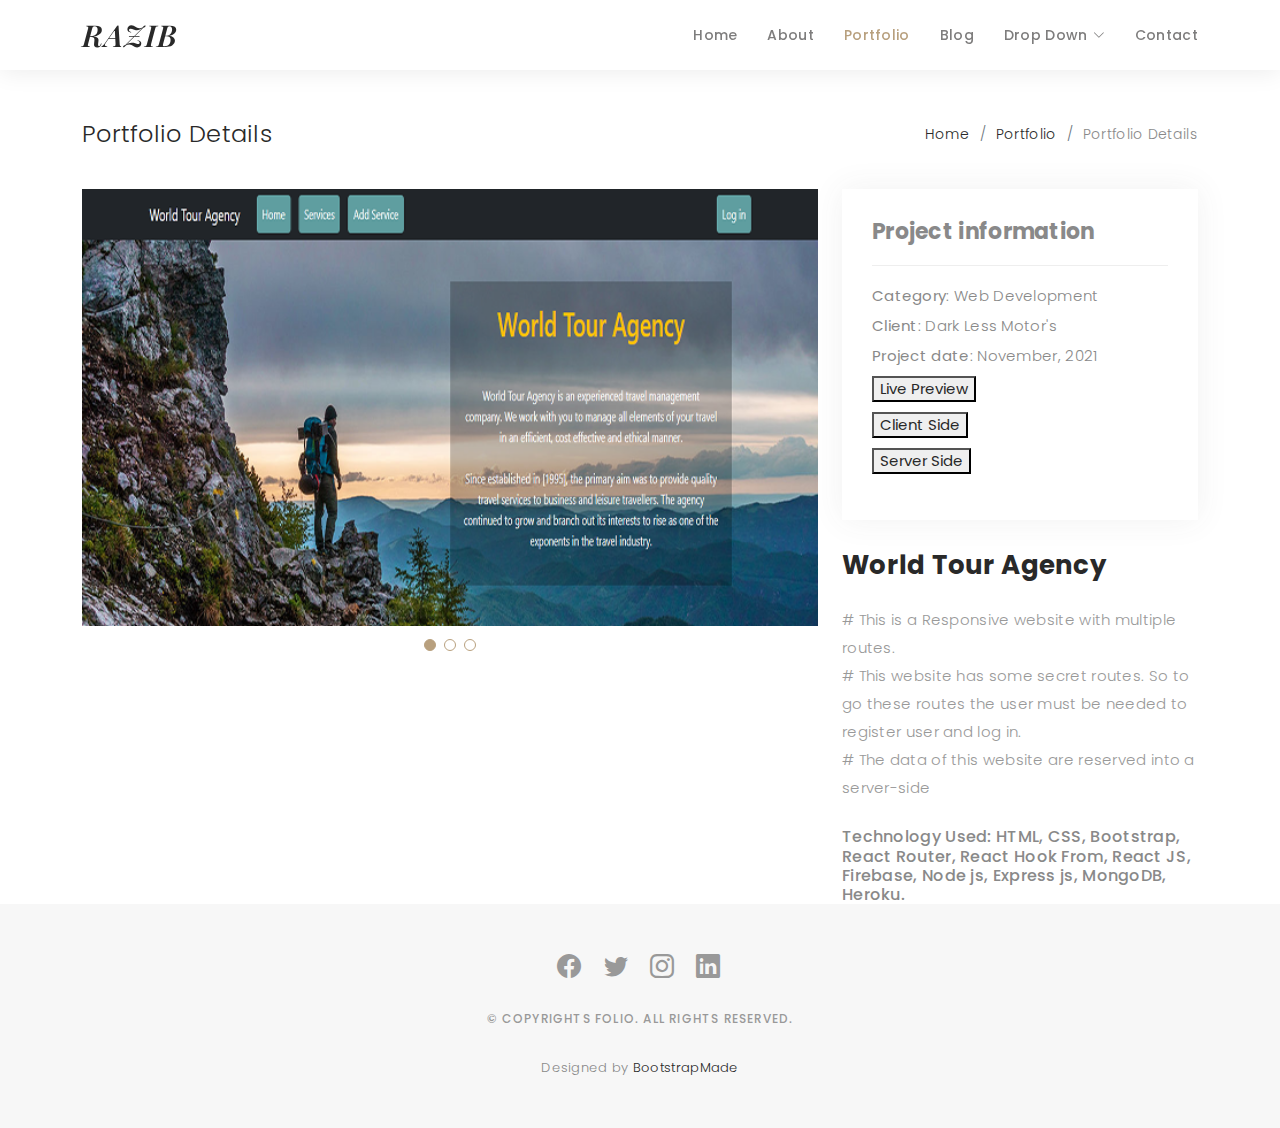
<file: World-Agency.html>
<!DOCTYPE html>
<html lang="en">

<head>
    <meta charset="utf-8">
    <meta content="width=device-width, initial-scale=1.0" name="viewport">

    <title>World Tour Agency</title>
    <meta content="" name="description">
    <meta content="" name="keywords">

    <!-- Favicons -->
    <link href="assets/img/favicon.png" rel="icon">
    <link href="assets/img/apple-touch-icon.png" rel="apple-touch-icon">

    <!-- Google Fonts -->
    <link
        href="https://fonts.googleapis.com/css?family=Poppins:300,300i,400,400i,500,500i,600,600i,700,700i|Playfair+Display:400,400i,500,500i,600,600i,700,700i,900,900i"
        rel="stylesheet">

    <!-- Vendor CSS Files -->
    <link href="assets/vendor/bootstrap/css/bootstrap.min.css" rel="stylesheet">
    <link href="assets/vendor/bootstrap-icons/bootstrap-icons.css" rel="stylesheet">
    <link href="assets/vendor/boxicons/css/boxicons.min.css" rel="stylesheet">
    <link href="assets/vendor/glightbox/css/glightbox.min.css" rel="stylesheet">
    <link href="assets/vendor/swiper/swiper-bundle.min.css" rel="stylesheet">

    <!-- Template Main CSS File -->
    <link href="assets/css/style.css" rel="stylesheet">

    <!-- =======================================================
  * Template Name: Folio - v4.7.0
  * Template URL: https://bootstrapmade.com/folio-bootstrap-portfolio-template/
  * Author: BootstrapMade.com
  * License: https://bootstrapmade.com/license/
  ======================================================== -->
</head>

<body>

    <!-- ======= Header ======= -->
    <header id="header" class="fixed-top header-inner-pages">
        <div class="container d-flex align-items-center justify-content-between">

            <a href="index.html" class="logo">RAZIB</a>
            <!-- Uncomment below if you prefer to use an text logo -->
            <!-- <h1 class="logo"><a href="index.html">Folio</a></h1> -->

            <nav id="navbar" class="navbar">
                <ul>
                    <li><a class="nav-link scrollto " href="#hero">Home</a></li>
                    <li><a class="nav-link scrollto" href="#about">About</a></li>
                    <li><a class="nav-link active  scrollto" href="#portfolio">Portfolio</a></li>
                    <li><a class="nav-link  scrollto" href="#journal">Blog</a></li>
                    <li class="dropdown"><a href="#"><span>Drop Down</span> <i class="bi bi-chevron-down"></i></a>
                        <ul>
                            <li><a href="#">Drop Down 1</a></li>
                            <li class="dropdown"><a href="#"><span>Deep Drop Down</span> <i
                                        class="bi bi-chevron-right"></i></a>
                                <ul>
                                    <li><a href="#">Deep Drop Down 1</a></li>
                                    <li><a href="#">Deep Drop Down 2</a></li>
                                    <li><a href="#">Deep Drop Down 3</a></li>
                                    <li><a href="#">Deep Drop Down 4</a></li>
                                    <li><a href="#">Deep Drop Down 5</a></li>
                                </ul>
                            </li>
                            <li><a href="#">Drop Down 2</a></li>
                            <li><a href="#">Drop Down 3</a></li>
                            <li><a href="#">Drop Down 4</a></li>
                        </ul>
                    </li>
                    <li><a class="nav-link scrollto" href="#contact">Contact</a></li>
                </ul>
                <i class="bi bi-list mobile-nav-toggle"></i>
            </nav><!-- .navbar -->

        </div>
    </header><!-- End Header -->

    <main id="main">

        <!-- ======= Breadcrumbs Section ======= -->
        <section class="breadcrumbs">
            <div class="container">

                <div class="d-flex justify-content-between align-items-center">
                    <h2>Portfolio Details</h2>
                    <ol>
                        <li><a href="index.html">Home</a></li>
                        <li><a href="portfolio.html">Portfolio</a></li>
                        <li>Portfolio Details</li>
                    </ol>
                </div>

            </div>
        </section><!-- Breadcrumbs Section -->

        <!-- ======= Portfolio Details Section ======= -->
        <section id="portfolio-details" class="portfolio-details">
            <div class="container">

                <div class="row gy-4">

                    <div class="col-lg-8">
                        <div class="portfolio-details-slider swiper">
                            <div class="swiper-wrapper align-items-center">

                                <div class="swiper-slide">
                                    <img src="assets/img/portfolio/World Tour Agenc-1.png" alt="">
                                </div>

                                <div class="swiper-slide">
                                    <img src="assets/img/portfolio/World-Tour-Agency-2.png" alt="">
                                </div>

                                <div class="swiper-slide">
                                    <img src="assets/img/portfolio/World Tour Agency-3.png" alt="">
                                </div>

                            </div>
                            <div class="swiper-pagination"></div>
                        </div>
                    </div>

                    <div class="col-lg-4">
                        <div class="portfolio-info">
                            <h3>Project information</h3>
                            <ul>
                                <li><strong>Category</strong>: Web Development </li>
                                <li><strong>Client</strong>: Dark Less Motor's</li>
                                <li><strong>Project date</strong>: November, 2021</li>
                                <li><button class=""><a href="https://world-tour-agency-27064.web.app/" target="_blank"> Live
                                            Preview</a></button></li>
                                <li><button class=""><a href="https://github.com/mhrazib121/tour-agency" target="_blank"> Client Side
                                        </a></button></li>
                                <li><button class=""><a href="https://github.com/mhrazib121/tour-agency-server" target="_blank"> Server
                                            Side</a></button></li>
                            </ul>
                        </div>
                        <div class="portfolio-description">
                            <h2>World Tour Agency</h2>
                            <p>
                                # This is a Responsive website with multiple routes. <br>
                                # This website has some secret routes. So to go these routes the user must be needed to
                                register user and log in. <br>
                                # The data of this website are reserved into a server-side
                                

                            </p>
                            <h6>Technology Used: HTML, CSS, Bootstrap, React Router, React Hook From, React JS,
                                Firebase, Node js, Express js, MongoDB, Heroku.</h6>
                        </div>
                    </div>

                </div>

            </div>
        </section><!-- End Portfolio Details Section -->

    </main><!-- End #main -->

    <!-- ======= Footer ======= -->
    <div id="footer" class="text-center">
        <div class="container">
            <div class="socials-media text-center">

                <ul class="list-unstyled">
                    <li><a href="#"><i class="bi bi-facebook"></i></a></li>
                    <li><a href="#"><i class="bi bi-twitter"></i></a></li>
                    <li><a href="#"><i class="bi bi-instagram"></i></a></li>
                    <li><a href="#"><i class="bi bi-linkedin"></i></a></li>
                </ul>

            </div>

            <p>&copy; Copyrights Folio. All rights reserved.</p>

            <div class="credits">
                <!--
        All the links in the footer should remain intact.
        You can delete the links only if you purchased the pro version.
        Licensing information: https://bootstrapmade.com/license/
        Purchase the pro version with working PHP/AJAX contact form: https://bootstrapmade.com/buy/?theme=Folio
      -->
                Designed by <a href="https://bootstrapmade.com/">BootstrapMade</a>
            </div>

        </div>
    </div><!-- End Footer -->

    <a href="#" class="back-to-top d-flex align-items-center justify-content-center"><i
            class="bi bi-arrow-up-short"></i></a>

    <!-- Vendor JS Files -->
    <script src="assets/vendor/bootstrap/js/bootstrap.bundle.min.js"></script>
    <script src="assets/vendor/glightbox/js/glightbox.min.js"></script>
    <script src="assets/vendor/isotope-layout/isotope.pkgd.min.js"></script>
    <script src="assets/vendor/swiper/swiper-bundle.min.js"></script>
    <script src="assets/vendor/typed.js/typed.min.js"></script>
    <script src="assets/vendor/php-email-form/validate.js"></script>

    <!-- Template Main JS File -->
    <script src="assets/js/main.js"></script>

</body>

</html>
</file>
<file: assets/css/style.css>
/**
* Template Name: Folio - v4.7.0
* Template URL: https://bootstrapmade.com/folio-bootstrap-portfolio-template/
* Author: BootstrapMade.com
* License: https://bootstrapmade.com/license/
*/

/*--------------------------------------------------------------
# General
--------------------------------------------------------------*/
body {
  background: #ffffff;
  color: #898989;
  font-family: "Poppins", helvetica;
  font-size: 15px;
  font-weight: 300;
  line-height: 20px;
  letter-spacing: 0.02em;
  overflow-x: hidden;
  margin: 0 auto;
  padding: 0;
  box-sizing: border-box;
}

h1, h2, h3, h4, h5, h6 {
  margin: 0;
}

h2 {
  color: #292929;
  font-weight: 600;
}

h4 {
  color: #292929;
  font-size: 14px;
  font-weight: 600;
}

a {
  color: #292929;
  text-decoration: none !important;
  transition: all 0.5s ease-in-out 0s;
}

a:hover {
  transition: all 0.5s ease-in-out 0s;
}

p {
  margin: 25px 0;
  padding: 0;
  font-size: 15px;
  color: #999999;
  line-height: 28px;
}

::-moz-selection {
  background: #b8a07e;
  color: #fff;
}

::selection {
  background: #b8a07e;
  color: #fff;
}

.btn {
  background: #333;
  border: medium none;
  border-radius: 0;
  color: #fff;
  font-size: 12px;
  height: 50px;
  line-height: 50px;
  padding: 0 30px;
  text-transform: uppercase;
}
/* 
.resume-btn {
  background: #333;
  border: medium none;
  border-radius: 0;
  color: #fff;
  font-size: 12px;
  height: 50px;
  line-height: 50px;
  padding: 0 30px;
  text-transform: uppercase;
} */

.btn:hover, .btn:focus {
  color: #fff;
}

.padDiv {
  padding: 30px 20px;
}

.section-title {
  margin-bottom: 70px;
}

.section-title h2 {
  font-size: 25px;
  letter-spacing: 2px;
  text-transform: uppercase;
}
.top{
  color: white;
}
.form-control {
  background-color: transparent;
  border: 1px solid #999;
  border-radius: 0;
  color: #999999;
  font-size: 12px;
  font-weight: 500;
  height: 50px;
  letter-spacing: 0.1em;
  padding-left: 10px;
  margin: 0 0 25px 0;
  line-height: 14px;
  text-transform: uppercase;
}

.form-control:focus {
  box-shadow: none;
  outline: 0 none;
}

.paddsection {
  padding-top: 90px;
  padding-bottom: 90px;
}

.paddsections {
  padding-top: 90px;
  padding-bottom: 90px !important;
}

.hvr-shutter-in-horizontal::before {
  background: #333;
}

.hvr-shutter-in-horizontal:hover {
  background: #b8a07e;
}

.mb-30 {
  margin-bottom: 30px;
}

.main-content {
  padding-top: 140px;
}

/*--------------------------------------------------------------
# Back to top button
--------------------------------------------------------------*/
.back-to-top {
  position: fixed;
  visibility: hidden;
  opacity: 0;
  right: 15px;
  bottom: 15px;
  z-index: 996;
  background: #b8a07e;
  width: 40px;
  height: 40px;
  border-radius: 4px;
  transition: all 0.4s;
}
.back-to-top i {
  font-size: 28px;
  color: #fff;
  line-height: 0;
}
.back-to-top:hover {
  background: #c6b398;
  color: #fff;
}
.back-to-top.active {
  visibility: visible;
  opacity: 1;
}

/*--------------------------------------------------------------
# Header
--------------------------------------------------------------*/
#header {
  transition: all 0.5s;
  z-index: 997;
  padding: 15px 0;
  background-color: #fff;
  top: -100%;
  box-shadow: 0px 2px 25px rgba(0, 0, 0, 0.08);
}
#header.header-scrolled, #header.header-inner-pages {
  top: 0;
}
#header .logo {
  font-size: 30px;
  margin: 0;
  padding: 0;
  line-height: 1;
  font-weight: 600;
  letter-spacing: 1px;
  font-family: "Playfair Display", sans-serif;
  font-style: italic;
}
#header .logo a {
  color: #898989;
}
#header .logo img {
  max-height: 40px;
}
@media (max-width: 992px) {
  #header {
    border: 0;
  }
}

/*--------------------------------------------------------------
# Navigation Menu
--------------------------------------------------------------*/
/**
* Desktop Navigation 
*/
.navbar {
  padding: 0;
}
.navbar ul {
  margin: 0;
  padding: 0;
  display: flex;
  list-style: none;
  align-items: center;
}
.navbar li {
  position: relative;
}
.navbar a, .navbar a:focus {
  display: flex;
  align-items: center;
  justify-content: space-between;
  padding: 10px 0 10px 30px;
  font-family: "Poppins", sans-serif;
  font-size: 14px;
  font-weight: 500;
  color: #7e7d7d;
  white-space: nowrap;
  transition: 0.3s;
}
.navbar a i, .navbar a:focus i {
  font-size: 12px;
  line-height: 0;
  margin-left: 5px;
}
.navbar a:hover, .navbar .active, .navbar .active:focus, .navbar li:hover > a {
  color: #b8a07e;
}
.navbar .dropdown ul {
  display: block;
  position: absolute;
  left: 30px;
  top: calc(100% + 30px);
  margin: 0;
  padding: 10px 0;
  z-index: 99;
  opacity: 0;
  visibility: hidden;
  background: #fff;
  box-shadow: 0px 0px 30px rgba(127, 137, 161, 0.25);
  transition: 0.3s;
}
.navbar .dropdown ul li {
  min-width: 200px;
}
.navbar .dropdown ul a {
  padding: 10px 20px;
  font-weight: 400;
}
.navbar .dropdown ul a i {
  font-size: 12px;
}
.navbar .dropdown ul a:hover, .navbar .dropdown ul .active:hover, .navbar .dropdown ul li:hover > a {
  color: #b8a07e;
}
.navbar .dropdown:hover > ul {
  opacity: 1;
  top: 100%;
  visibility: visible;
}
.navbar .dropdown .dropdown ul {
  top: 0;
  left: calc(100% - 30px);
  visibility: hidden;
}
.navbar .dropdown .dropdown:hover > ul {
  opacity: 1;
  top: 0;
  left: 100%;
  visibility: visible;
}
@media (max-width: 1366px) {
  .navbar .dropdown .dropdown ul {
    left: -90%;
  }
  .navbar .dropdown .dropdown:hover > ul {
    left: -100%;
  }
}

/**
* Mobile Navigation 
*/
.mobile-nav-toggle {
  color: #4b4a4a;
  font-size: 28px;
  cursor: pointer;
  display: none;
  line-height: 0;
  transition: 0.5s;
}
.mobile-nav-toggle.bi-x {
  color: #fff;
}

@media (max-width: 991px) {
  .mobile-nav-toggle {
    display: block;
  }

  .navbar ul {
    display: none;
  }
}
.navbar-mobile {
  position: fixed;
  overflow: hidden;
  top: 0;
  right: 0;
  left: 0;
  bottom: 0;
  background: rgba(49, 49, 49, 0.9);
  transition: 0.3s;
}
.navbar-mobile .mobile-nav-toggle {
  position: absolute;
  top: 15px;
  right: 15px;
}
.navbar-mobile ul {
  display: block;
  position: absolute;
  top: 55px;
  right: 15px;
  bottom: 15px;
  left: 15px;
  padding: 10px 0;
  border-radius: 10px;
  background-color: #fff;
  overflow-y: auto;
  transition: 0.3s;
}
.navbar-mobile a, .navbar-mobile a:focus {
  padding: 10px 20px;
  font-size: 15px;
  color: #4b4a4a;
}
.navbar-mobile a:hover, .navbar-mobile .active, .navbar-mobile li:hover > a {
  color: #b8a07e;
}
.navbar-mobile .getstarted, .navbar-mobile .getstarted:focus {
  margin: 15px;
}
.navbar-mobile .dropdown ul {
  position: static;
  display: none;
  margin: 10px 20px;
  padding: 10px 0;
  z-index: 99;
  opacity: 1;
  visibility: visible;
  background: #fff;
  box-shadow: 0px 0px 30px rgba(127, 137, 161, 0.25);
}
.navbar-mobile .dropdown ul li {
  min-width: 200px;
}
.navbar-mobile .dropdown ul a {
  padding: 10px 20px;
}
.navbar-mobile .dropdown ul a i {
  font-size: 12px;
}
.navbar-mobile .dropdown ul a:hover, .navbar-mobile .dropdown ul .active:hover, .navbar-mobile .dropdown ul li:hover > a {
  color: #b8a07e;
}
.navbar-mobile .dropdown > .dropdown-active {
  display: block;
}

/*--------------------------------------------------------------
# Hero
--------------------------------------------------------------*/
#hero {
  background: url("../img/IMG_4695.JPG") repeat scroll center center/cover;
  height: 100vh;
  width: 100%;
}

#hero .hero-content {
  height: 100vh;
  text-align: left;
  width: 100%;
  display: flex;
  justify-content: center;
  flex-direction: column;
}

.hero-content h1 {
  font-size: 40px;
  font-weight: 700;
  margin-bottom: 10px;
  text-transform: uppercase;
  color: #333333;
}

.hero-content p {
  font-size: 16px;
  letter-spacing: 3px;
  margin-top: 0;
  margin-bottom: 30px;
  text-transform: capitalize;
  color: #333333;
  font-weight: 500;
}
/* kdafjjfi j 
fsdj opij 
;jf pop */
.hero-content button  {
  background: #333;
  border: medium none;
  border-radius: 0;
  /* color: #fff; */
  font-size: 12px;
  height: 50px;
  line-height: 50px;
  padding: 0 30px;
  text-transform: uppercase;
}
.hero-content button a {
  background: #333;
  border: medium none;
  border-radius: 0;
  color: #fff;
  font-size: 12px;
  height: 50px;
  line-height: 50px;
  padding: 0 30px;
  text-transform: uppercase;
}

.hero-content .list-social li {
  float: left;
  margin-right: 20px;
}

.hero-content .list-social li i {
  color: black;
  font-size: 15px;
}

/*--------------------------------------------------------------
# Breadcrumbs
--------------------------------------------------------------*/
.breadcrumbs {
  padding: 120px 0 0 0;
  background-color: white;
  min-height: 40px;
}
@media (max-width: 992px) {
  .breadcrumbs {
    padding-top: 100px;
  }
}
.breadcrumbs h2 {
  font-size: 24px;
  font-weight: 300;
  margin: 0;
}
@media (max-width: 992px) {
  .breadcrumbs h2 {
    margin: 0 0 10px 0;
  }
}
.breadcrumbs ol {
  display: flex;
  flex-wrap: wrap;
  list-style: none;
  padding: 0;
  margin: 0;
  font-size: 14px;
}
.breadcrumbs ol li + li {
  padding-left: 10px;
}
.breadcrumbs ol li + li::before {
  display: inline-block;
  padding-right: 10px;
  color: #6c757d;
  content: "/";
}
@media (max-width: 768px) {
  .breadcrumbs .d-flex {
    display: block !important;
  }
  .breadcrumbs ol {
    display: block;
  }
  .breadcrumbs ol li {
    display: inline-block;
  }
}

/*-----------------------------------------------------------------------------------*/
/*  About
/*-----------------------------------------------------------------------------------*/
#about {
  width: 100%;
  height: auto;
  background: #f7f7f7;
  padding-top: 120px;
}

#about .div-img-bg {
  padding-bottom: 30px;
  border: 20px solid #b8a07e;
}

#about .div-img-bg .about-img img {
  width: 100%;
  box-shadow: 0px 0px 85px 0px rgba(0, 0, 0, 0.14);
  margin-top: -60px;
  margin-left: 40px;
  height: 400px;
  -o-object-fit: cover;
  object-fit: cover;
}

#about .about-descr .p-heading {
  font-family: "Playfair Display", serif;
  font-size: 28px;
  text-align: left;
}

#about .about-descr .separator {
  max-width: 80%;
  margin-bottom: 0;
  text-align: left;
}

/*--------------------------------------------------------------
# Services
--------------------------------------------------------------*/
#services {
  background: #f7f7f7;
  position: relative;
  padding-bottom: 80px;
}

.services-block span {
  margin: 10px 0;
  position: relative;
  font-size: 13px;
  color: #292929;
  letter-spacing: 0.1em;
  font-weight: 500;
  text-transform: uppercase;
  display: block;
}

.services-block .separator {
  margin: 0;
  font-size: 13px;
  line-height: 22px;
}

.services-block i {
  font-size: 44px;
  color: #b8a07e;
  line-height: 44px;
}

.services-slider .swiper-pagination {
  margin-top: 30px;
  position: relative;
}
.services-slider .swiper-pagination .swiper-pagination-bullet {
  width: 12px;
  height: 12px;
  background-color: #fff;
  opacity: 1;
  border: 1px solid #b8a07e;
}
.services-slider .swiper-pagination .swiper-pagination-bullet-active {
  background-color: #b8a07e;
}

/*--------------------------------------------------------------
# Portfolio
--------------------------------------------------------------*/
#portfolio {
  position: relative;
  padding-bottom: 50px;
}
#portfolio #portfolio-flters {
  padding: 0;
  margin: 0 auto 35px auto;
  list-style: none;
  text-align: center;
  border-radius: 50px;
  padding: 2px 15px;
}
#portfolio #portfolio-flters li {
  cursor: pointer;
  display: inline-block;
  padding: 10px 15px 8px 15px;
  font-size: 14px;
  font-weight: 600;
  line-height: 1;
  text-transform: uppercase;
  /* color: #fbf9f9; */
  margin-bottom: 5px;
  transition: all 0.3s ease-in-out;
}
#portfolio #portfolio-flters li:hover, #portfolio #portfolio-flters li.filter-active {
  color: #f50707;
}
#portfolio #portfolio-flters li:last-child {
  margin-right: 0;
}
#portfolio .portfolio-item {
  margin-bottom: 30px;
}
#portfolio .portfolio-item .portfolio-info {
  opacity: 0;
  position: absolute;
  left: 30px;
  right: 30px;
  bottom: 0;
  z-index: 3;
  transition: all ease-in-out 0.3s;
  background: rgba(15, 14, 14, 0.9);
  padding: 15px;
  color: white;
}
#portfolio .portfolio-item .portfolio-info h4 {
  font-size: 18px;
  color:white;
  font-weight: 600;
  margin-bottom: 10px;
}
#portfolio .portfolio-item .portfolio-info p {
  color: white;
  font-size: 14px;
  margin: 0;
  padding: 0;
}
#portfolio .portfolio-item .portfolio-info .preview-link, #portfolio .portfolio-item .portfolio-info .details-link {
  position: absolute;
  right: 40px;
  font-size: 24px;
  top: calc(50% - 18px);
  /* color: #b8a07e; */
  color: white;
}
#portfolio .portfolio-item .portfolio-info .preview-link:hover, #portfolio .portfolio-item .portfolio-info .details-link:hover {
  color: #cab89f;
}
#portfolio .portfolio-item .portfolio-info .details-link {
  right: 10px;
}
#portfolio .portfolio-item:hover .portfolio-info {
  opacity: 1;
  bottom: 20px;
}

/*--------------------------------------------------------------
# Portfolio Details
--------------------------------------------------------------*/
.portfolio-details {
  padding-top: 40px;
}
.portfolio-details .portfolio-details-slider img {
  width: 100%;
}
.portfolio-details .portfolio-details-slider .swiper-pagination {
  margin-top: 20px;
  position: relative;
}
.portfolio-details .portfolio-details-slider .swiper-pagination .swiper-pagination-bullet {
  width: 12px;
  height: 12px;
  background-color: #fff;
  opacity: 1;
  border: 1px solid #b8a07e;
}
.portfolio-details .portfolio-details-slider .swiper-pagination .swiper-pagination-bullet-active {
  background-color: #b8a07e;
}
.portfolio-details .portfolio-info {
  padding: 30px;
  box-shadow: 0px 0 30px rgba(75, 74, 74, 0.08);
}
.portfolio-details .portfolio-info h3 {
  font-size: 22px;
  font-weight: 700;
  margin-bottom: 20px;
  padding-bottom: 20px;
  border-bottom: 1px solid #eee;
}
.portfolio-details .portfolio-info ul {
  list-style: none;
  padding: 0;
  font-size: 15px;
}
.portfolio-details .portfolio-info ul li + li {
  margin-top: 10px;
}
.portfolio-details .portfolio-description {
  padding-top: 30px;
}
.portfolio-details .portfolio-description h2 {
  font-size: 26px;
  font-weight: 700;
  margin-bottom: 20px;
}
.portfolio-details .portfolio-description p {
  padding: 0;
}

/*--------------------------------------------------------------
# Journal
--------------------------------------------------------------*/
#journal, #journal-blog {
  height: auto;
  width: 100%;
  background: #f7f7f7;
  padding-bottom: 60px;
  position: relative;
}

#journal-blog {
  background: #fff;
  padding-bottom: 30px;
}

#journal .journal-block {
  display: inline-block;
  height: auto;
  width: 100%;
}

#journal .journal-block .journal-info {
  position: relative;
}

.journal-block .journal-info img {
  max-width: 100%;
}

.journal-block .journal-info .journal-txt {
  padding: 25px 0px;
  position: relative;
}

.journal-block .journal-info .journal-txt h4 a {
  display: block;
  font-size: 19px;
  line-height: 24px;
  margin: 0 0 13px 0;
  font-weight: 500;
  color: #292929;
  transition: all 0.5s ease-in-out 0s;
}

.journal-block .journal-info .journal-txt h4 a:hover {
  color: #b8a07e;
  transition: all 0.5s ease-in-out 0s;
}

.journal-block .journal-info .journal-txt p {
  margin: 0;
  font-size: 14px;
  line-height: 24px;
}

/*--------------------------------------------------------------
# Journal
--------------------------------------------------------------*/
#contact {
  height: auto;
  width: 100%;
}

.contact-details {
  list-style: none;
  margin: 0;
  padding: 0;
}

.contact-details li {
  padding-bottom: 10px;
}

#contact input, #contact textarea {
  width: 100%;
  margin-bottom: 5px;
}

#contact textarea {
  min-height: 160px;
}

.submit-email-form .error-message {
  display: none;
  color: #fff;
  background: #ed3c0d;
  text-align: left;
  padding: 15px;
  margin-bottom: 15px;
  font-weight: 600;
}
.submit-email-form .error-message br + br {
  margin-top: 25px;
}
.submit-email-form .sent-message {
  display: none;
  color: #fff;
  background: #18d26e;
  text-align: center;
  padding: 15px;
  font-weight: 600;
  margin-bottom: 15px;
}
.submit-email-form .loading {
  display: none;
  background: #fff;
  text-align: center;
  padding: 15px;
  margin-bottom: 15px;
}
.submit-email-form .loading:before {
  content: "";
  display: inline-block;
  border-radius: 50%;
  width: 24px;
  height: 24px;
  margin: 0 10px -6px 0;
  border: 3px solid #18d26e;
  border-top-color: #eee;
  -webkit-animation: animate-loading 1s linear infinite;
  animation: animate-loading 1s linear infinite;
}

@-webkit-keyframes animate-loading {
  0% {
    transform: rotate(0deg);
  }
  100% {
    transform: rotate(360deg);
  }
}

@keyframes animate-loading {
  0% {
    transform: rotate(0deg);
  }
  100% {
    transform: rotate(360deg);
  }
}
/*--------------------------------------------------------------
# Blog
--------------------------------------------------------------*/
/*  Navbar fixd page */
.subpage-nav {
  display: block !important;
}

/*-----------------------------------------------------------------------------------*/
/*  /* Single page */
/*-----------------------------------------------------------------------------------*/
#journal-blog {
  padding-top: 140px;
}

/* main content */
.main-content {
  background: #f7f7f7;
}

.main-content .container-main {
  display: inline-block;
  width: 100%;
}

.main-content .container-main .block-main {
  margin-bottom: 30px;
  overflow: hidden;
}

.container-main .block-main .content-main {
  background: #fff none repeat scroll 0 0;
  display: inline-block;
  width: 100%;
}

.journal-txt h4 a {
  display: block;
  font-size: 19px;
  line-height: 24px;
  margin: 0 0 13px 0;
  font-weight: 500;
  color: #292929;
  transition: all 0.5s ease-in-out 0s;
}

.journal-txt h4 a:hover {
  color: #b8a07e;
  transition: all 0.5s ease-in-out 0s;
}

.post-meta ul li {
  font-size: 12px;
  font-weight: normal;
  margin-left: 8px;
  margin-right: 8px;
  text-transform: capitalize;
  display: inline-block;
  float: none;
}

.content-main .post-meta a {
  color: #a2a2a2;
  margin-left: 5px;
}

/* Commonts */
.comments {
  background: #fff;
}

.entry-comments h6 {
  margin-right: 10px;
  font-size: 13px;
  letter-spacing: 0.1em;
  font-weight: 500;
}

.entry-comments-item {
  margin-top: 40px;
  padding-bottom: 40px;
  border-bottom: 1px solid #f2f2f2;
}

.entry-comments-avatar {
  position: absolute;
  display: block;
  border-radius: 50%;
  width: 60px;
  height: 60px;
}

.entry-comments-body {
  padding-left: 86px;
}

.entry-comments-author {
  margin-right: 10px;
  font-size: 13px;
  color: #292929;
  letter-spacing: 0.1em;
  font-weight: 500;
}

.rep {
  font-size: 13px;
  color: #292929;
  letter-spacing: 0.1em;
  font-weight: 500;
  text-transform: capitalize;
}

.entry-comments span a {
  font-size: 13px;
  color: #999;
}

.entry-comments-reply {
  padding-left: 10%;
}

/* Commonts form */
.cmt {
  background: #fff;
}

blockquote {
  padding: 40px;
  background-color: #f2f2f2;
  margin: 30px 0;
  border: none;
  border-left: 4px solid #b8a07e;
}

/*--------------------------------------------------------------
# Footer
--------------------------------------------------------------*/
#footer {
  background: #f7f7f7;
  padding-top: 50px;
  padding-bottom: 50px;
}

#footer .socials-media {
  width: 100%;
}

#footer .socials-media ul {
  display: inline-block;
  float: none;
  margin: 0 0 20px 0;
}

#footer .socials-media ul li {
  float: left;
  margin-left: 10px;
  margin-right: 10px;
}

#footer .socials-media ul li a {
  font-size: 24px;
  color: #999;
  letter-spacing: 0.1em;
  font-weight: 500;
  background: transparent;
  text-transform: uppercase;
  transition: all 0.5s ease-in-out 0s;
}

#footer .socials-media ul li a:hover {
  color: #b8a07e;
  transition: all 0.5s ease-in-out 0s;
}

#footer p {
  font-size: 12px;
  letter-spacing: 0.1em;
  font-weight: 500;
  margin-top: 0;
  text-transform: uppercase;
}

.credits {
  font-size: 13px;
}

/** Width between 1200x to 0
 *  ~~~~~~~~~~~~~~~~~~~~~~~~~~~~~~~~~~~~
 */
/** Width between 992px to 1199px
 *  ~~~~~~~~~~~~~~~~~~~~~~~~~~~~~~~~~~~~
 */
/** Width between 768px to 991px
 *  ~~~~~~~~~~~~~~~~~~~~~~~~~~~~~~~~~~~~
 */
@media (min-width: 768px) and (max-width: 991px) {
  /* Navbar */
  nav {
    padding: 10px 15px;
  }

  .nav-menu {
    margin-top: 40px;
    display: none;
    float: none;
    width: 100%;
  }

  .nav-menu li {
    float: none;
    width: 100%;
    text-align: center;
    border-top: 1px solid #f7f7f7;
    line-height: 45px;
    margin-left: 0;
    padding-top: 10px;
    padding-bottom: 10px;
  }

  .responsive {
    float: right;
    padding-top: 15px;
    display: block;
  }

  /* About */
  .head-info .header-content .cmaster h1 {
    font-size: 32px;
  }

  #about .div-img-bg {
    padding: 0;
  }

  #about .div-img-bg .about-img img {
    margin-top: 0%;
    margin-left: calc(0% - 0px);
  }

  #about .about-descr .p-heading {
    font-size: 20px;
  }

  #about .about-descr .separator {
    max-width: 100%;
    margin-bottom: 0;
  }

  /* portfolio */
  #portfolio .portfolio-list .nav li {
    float: none;
    margin: 20px;
    display: inline-block;
  }

  /* journal */
  #journal .journal-block .journal-info {
    margin-bottom: 30px;
  }

  /* Contact */
  .contact-contact {
    margin-bottom: 30px;
  }

  /* Footer */
  #footer .socials-media ul li {
    margin-right: 0;
    margin-left: 0;
    float: none;
    display: inline-block;
  }
}
/** Width between 767px to 0
 *  ~~~~~~~~~~~~~~~~~~~~~~~~~~~~~~~~~~~~
 */
@media (max-width: 767px) {
  /* Navbar */
  nav {
    padding: 20px 15px;
  }

  .nav-menu {
    margin-top: 40px;
    display: none;
    float: none;
    width: 100%;
  }

  .nav-menu li {
    float: none;
    width: 100%;
    text-align: center;
    border-top: 1px solid #f7f7f7;
    line-height: 45px;
    margin-left: 0;
    padding-top: 10px;
    padding-bottom: 10px;
  }

  .responsive {
    float: right;
    padding-top: 15px;
    display: block;
  }

  /* About */
  .head-info .header-content h1 {
    font-size: 32px;
  }

  #about .div-img-bg {
    padding: 0;
  }

  #about .div-img-bg .about-img img {
    margin-top: 0%;
    margin-left: calc(0% - 0px);
  }

  #about .about-descr .p-heading {
    font-size: 20px;
  }

  #about .about-descr .separator {
    max-width: 100%;
    margin-bottom: 0;
  }

  /* portfolio */
  #portfolio .portfolio-list .nav li {
    float: none;
    margin: 20px;
    display: inline-block;
  }

  /* journal */
  #journal .journal-block .journal-info {
    margin-bottom: 30px;
  }

  /* Contact */
  .contact-contact {
    margin-bottom: 30px;
  }

  /* Footer */
  #footer .socials-media ul li {
    margin-right: 0;
    margin-left: 0;
    float: none;
    display: inline-block;
  }
}
/** Width between 600px to 0
 *  ~~~~~~~~~~~~~~~~~~~~~~~~~~~~~~~~~~~~
 */
@media (max-width: 600px) {
  /* Navbar */
  nav {
    padding: 20px 15px;
  }

  .nav-menu {
    margin-top: 40px;
    display: none;
    float: none;
    width: 100%;
  }

  .nav-menu li {
    float: none;
    width: 100%;
    text-align: center;
    border-top: 1px solid #f7f7f7;
    line-height: 45px;
    margin-left: 0;
    padding-top: 10px;
    padding-bottom: 10px;
  }

  .responsive {
    float: right;
    padding-top: 15px;
    display: block;
  }

  /* About */
  .head-info .header-content h1 {
    font-size: 32px;
  }

  #about .div-img-bg {
    padding: 0;
  }

  #about .div-img-bg .about-img img {
    margin-top: 0%;
    margin-left: calc(0% - 0px);
  }

  #about .about-descr .p-heading {
    font-size: 20px;
  }

  #about .about-descr .separator {
    max-width: 100%;
    margin-bottom: 0;
  }

  /* portfolio */
  #portfolio .portfolio-list .nav li {
    float: none;
    margin: 10px;
    display: inline-block;
  }

  /* journal */
  #journal .journal-block .journal-info {
    margin-bottom: 30px;
  }

  /* Contact */
  .contact-contact {
    margin-bottom: 30px;
  }

  /* Footer */
  #footer .socials-media ul li {
    margin-right: 0;
    margin-left: 0;
    float: none;
    display: inline-block;
  }
}
/** Width between 480px to 0
 *  ~~~~~~~~~~~~~~~~~~~~~~~~~~~~~~~~~~~~
 */
@media (max-width: 480px) {
  /* Navbar */
  nav {
    padding: 20px 15px;
  }

  .nav-menu {
    margin-top: 40px;
    display: none;
    float: none;
    width: 100%;
  }

  .nav-menu li {
    float: none;
    width: 100%;
    text-align: center;
    border-top: 1px solid #f7f7f7;
    line-height: 45px;
    margin-left: 0;
    padding-top: 10px;
    padding-bottom: 10px;
  }

  .responsive {
    float: right;
    padding-top: 15px;
    display: block;
  }

  /* About */
  .head-info .header-content h1 {
    font-size: 32px;
  }

  #about .div-img-bg {
    padding: 0;
  }

  #about .div-img-bg .about-img img {
    margin-top: 0%;
    margin-left: calc(0% - 0px);
  }

  #about .about-descr .p-heading {
    font-size: 20px;
  }

  #about .about-descr .separator {
    max-width: 100%;
    margin-bottom: 0;
  }

  /* portfolio */
  #portfolio .portfolio-list .nav li {
    float: none;
    margin: 20px;
  }

  /* journal */
  #journal .journal-block .journal-info {
    margin-bottom: 30px;
  }

  /* Contact */
  .contact-contact {
    margin-bottom: 30px;
  }

  /* Footer */
  #footer .socials-media ul li {
    margin-right: 0;
    margin-left: 0;
    float: none;
    display: inline-block;
  }
}
/** Width between 320px to 0
 *  ~~~~~~~~~~~~~~~~~~~~~~~~~~~~~~~~~~~~
 */
@media (max-width: 320px) {
  /* Navbar */
  nav {
    padding: 20px 15px;
  }

  .nav-menu {
    margin-top: 40px;
    display: none;
    float: none;
    width: 100%;
  }

  .nav-menu li {
    float: none;
    width: 100%;
    text-align: center;
    border-top: 1px solid #f7f7f7;
    line-height: 45px;
    margin-left: 0;
    padding-top: 10px;
    padding-bottom: 10px;
  }

  .responsive {
    float: right;
    padding-top: 15px;
    display: block;
  }

  /* About */
  .head-info .header-content h1 {
    font-size: 32px;
  }

  #about .div-img-bg {
    padding: 0;
  }

  #about .div-img-bg .about-img img {
    margin-top: 0%;
    margin-left: calc(0% - 0px);
  }

  #about .about-descr .p-heading {
    font-size: 20px;
  }

  #about .about-descr .separator {
    max-width: 100%;
    margin-bottom: 0;
  }

  /* portfolio */
  #portfolio .portfolio-list .nav li {
    float: none;
    margin: 20px;
  }

  /* journal */
  #journal .journal-block .journal-info {
    margin-bottom: 30px;
  }

  /* Contact */
  .contact-contact {
    margin-bottom: 30px;
  }

  /* Footer */
  #footer .socials-media ul li {
    margin-right: 0;
    margin-left: 0;
    float: none;
    display: inline-block;
  }

  /* Single page */
  .entry-comments-body span {
    display: inline-block;
    margin-right: 0;
  }
}
</file>
